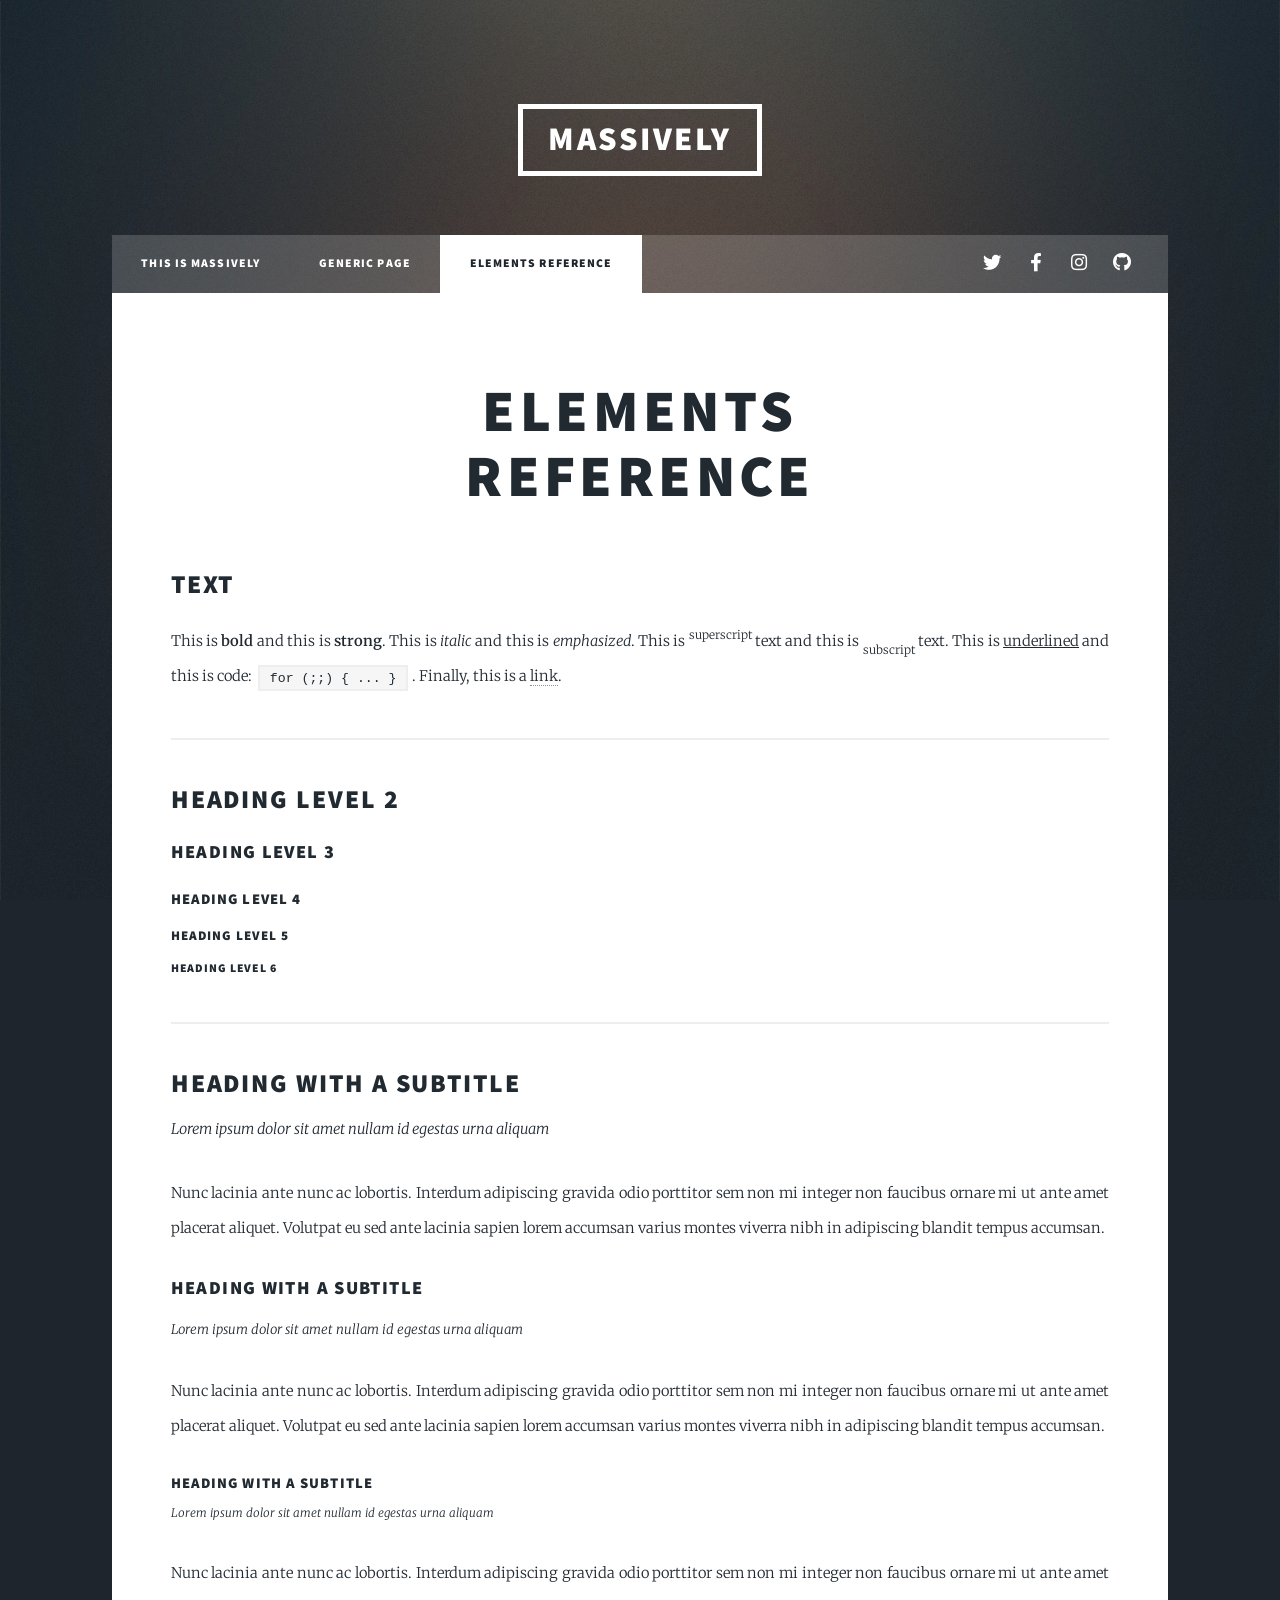
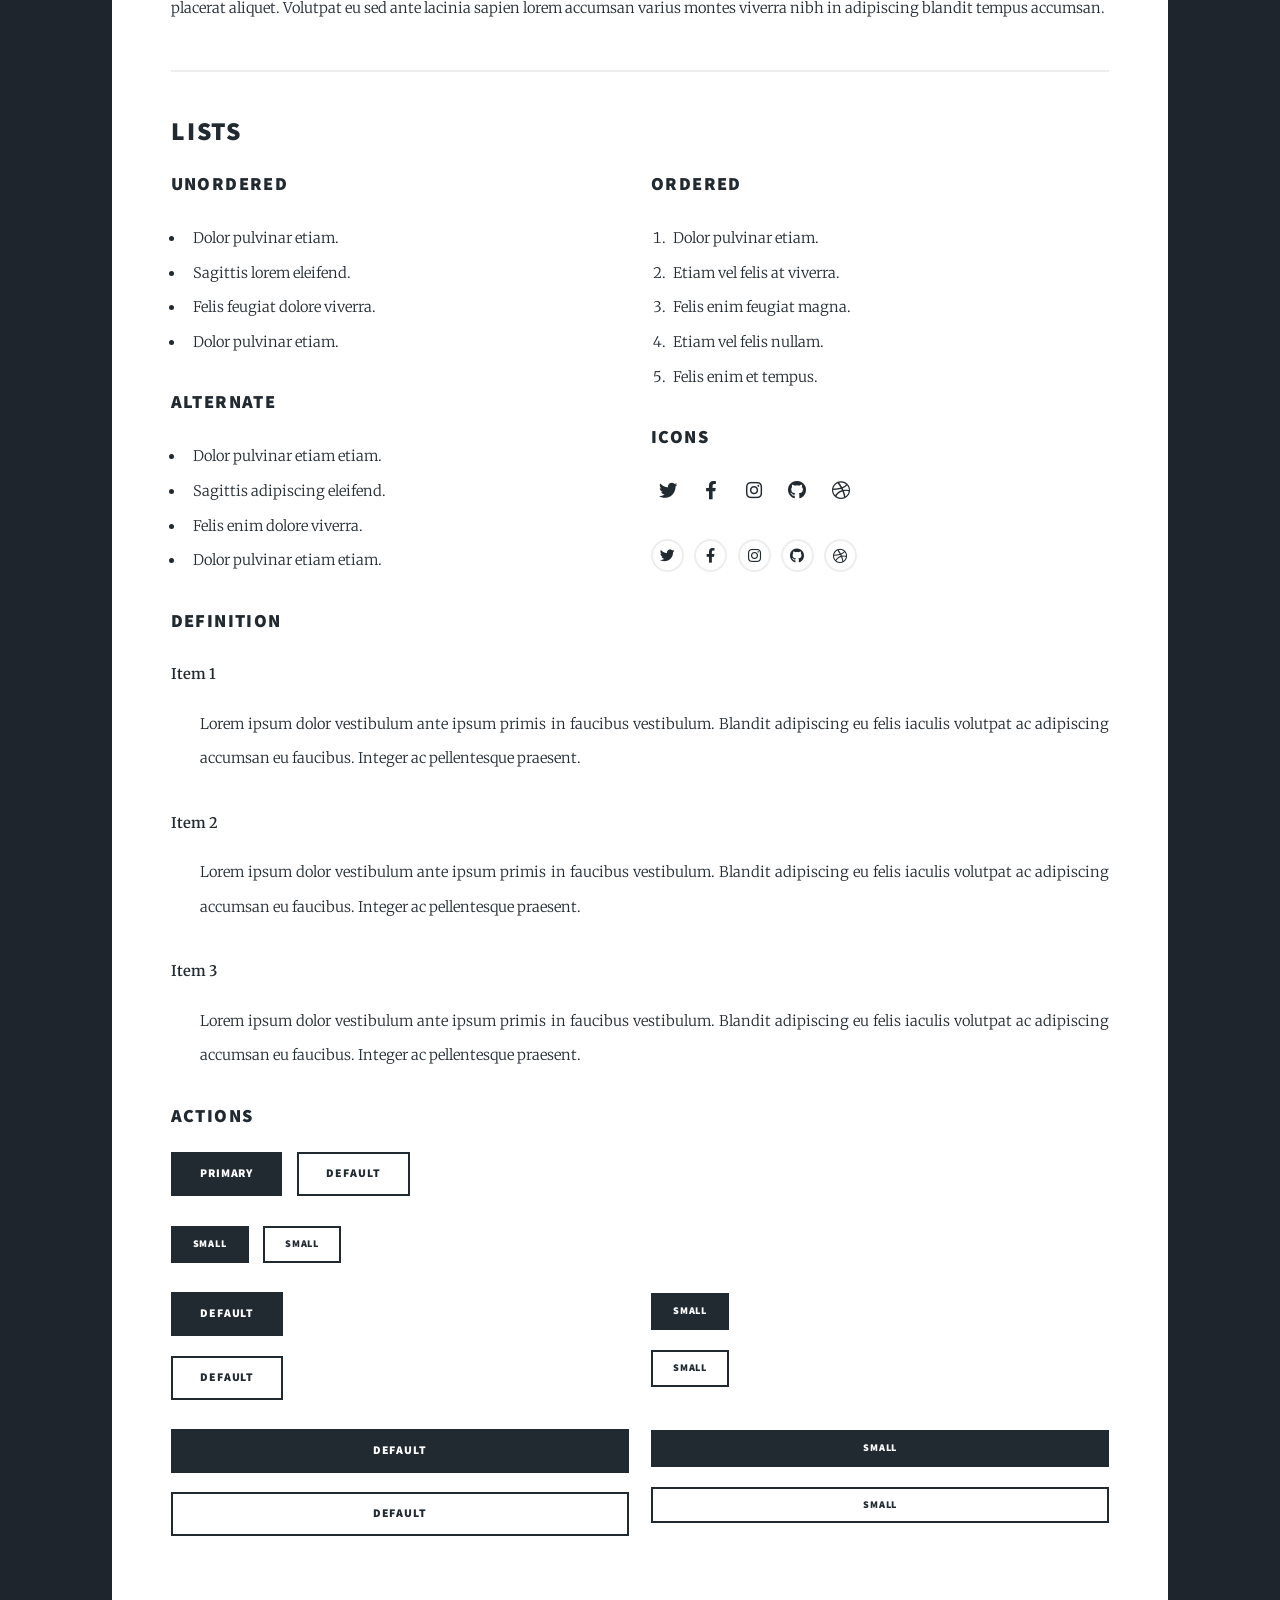
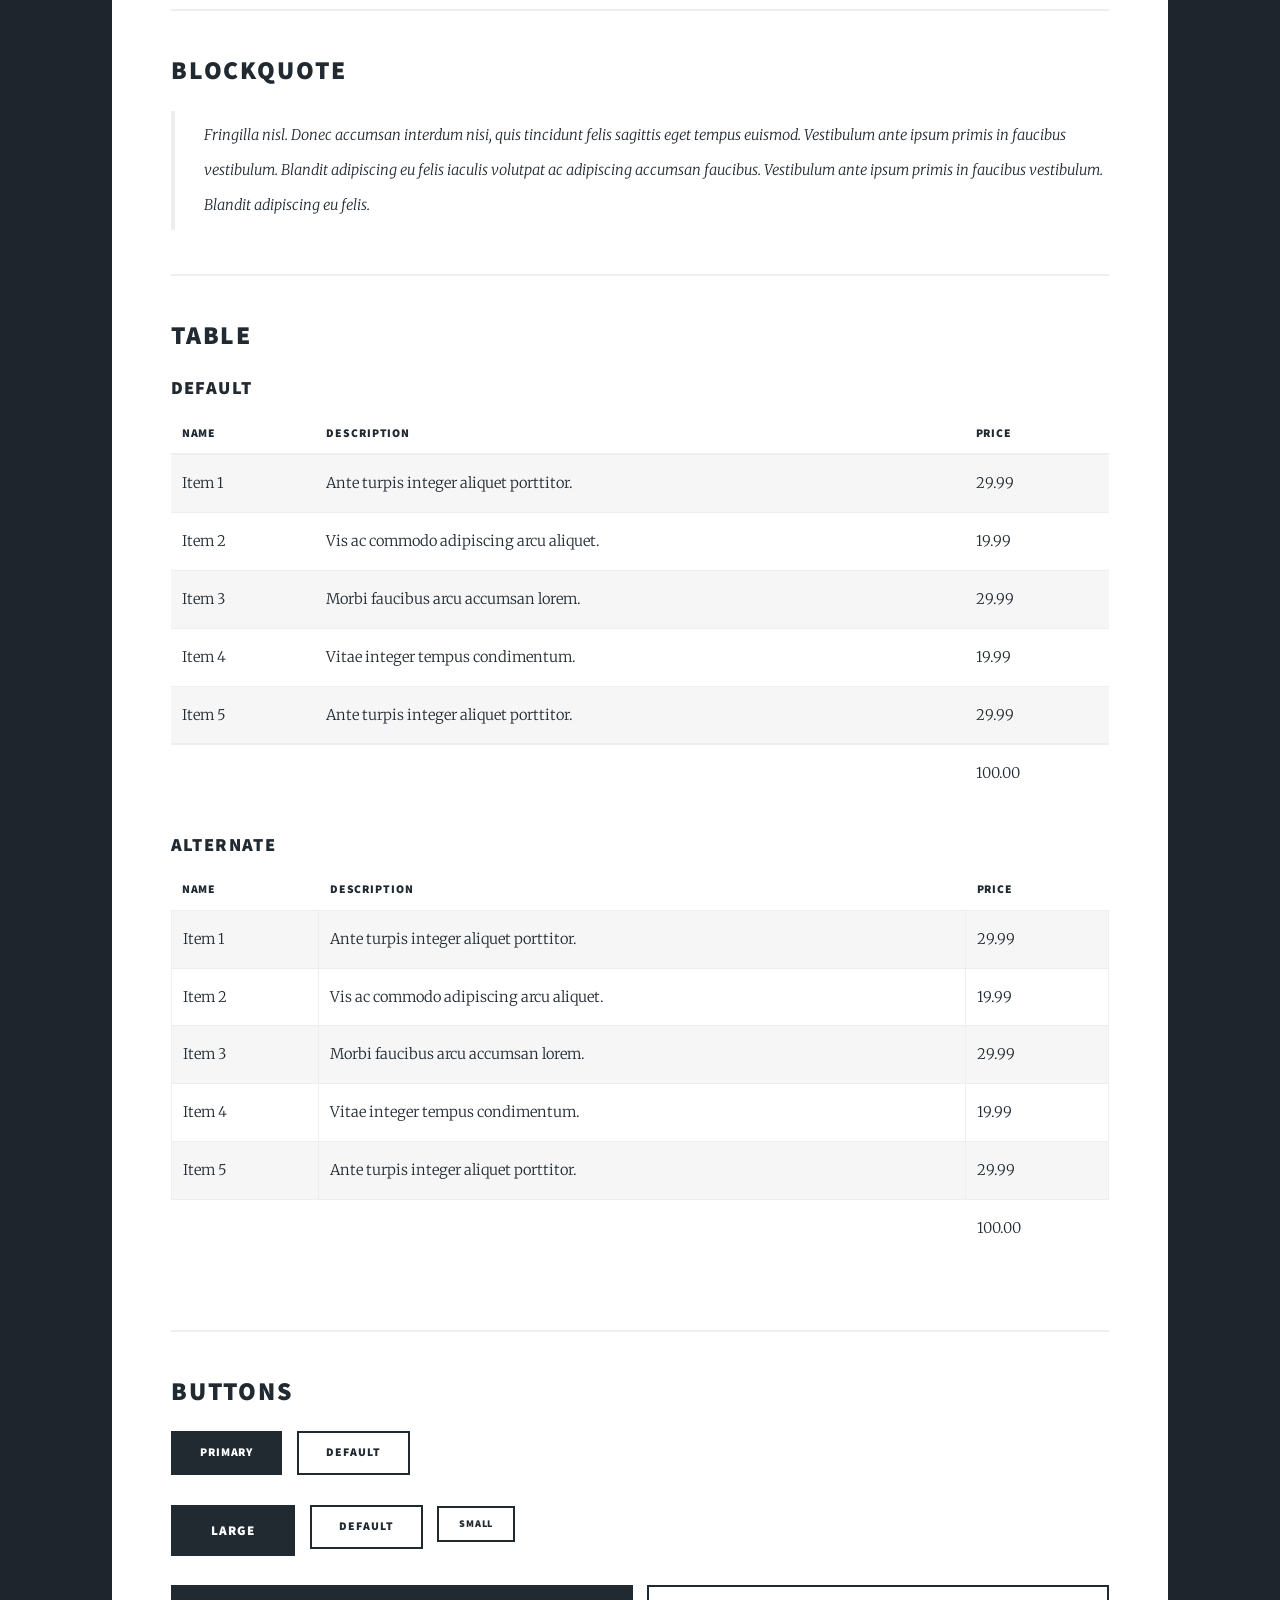
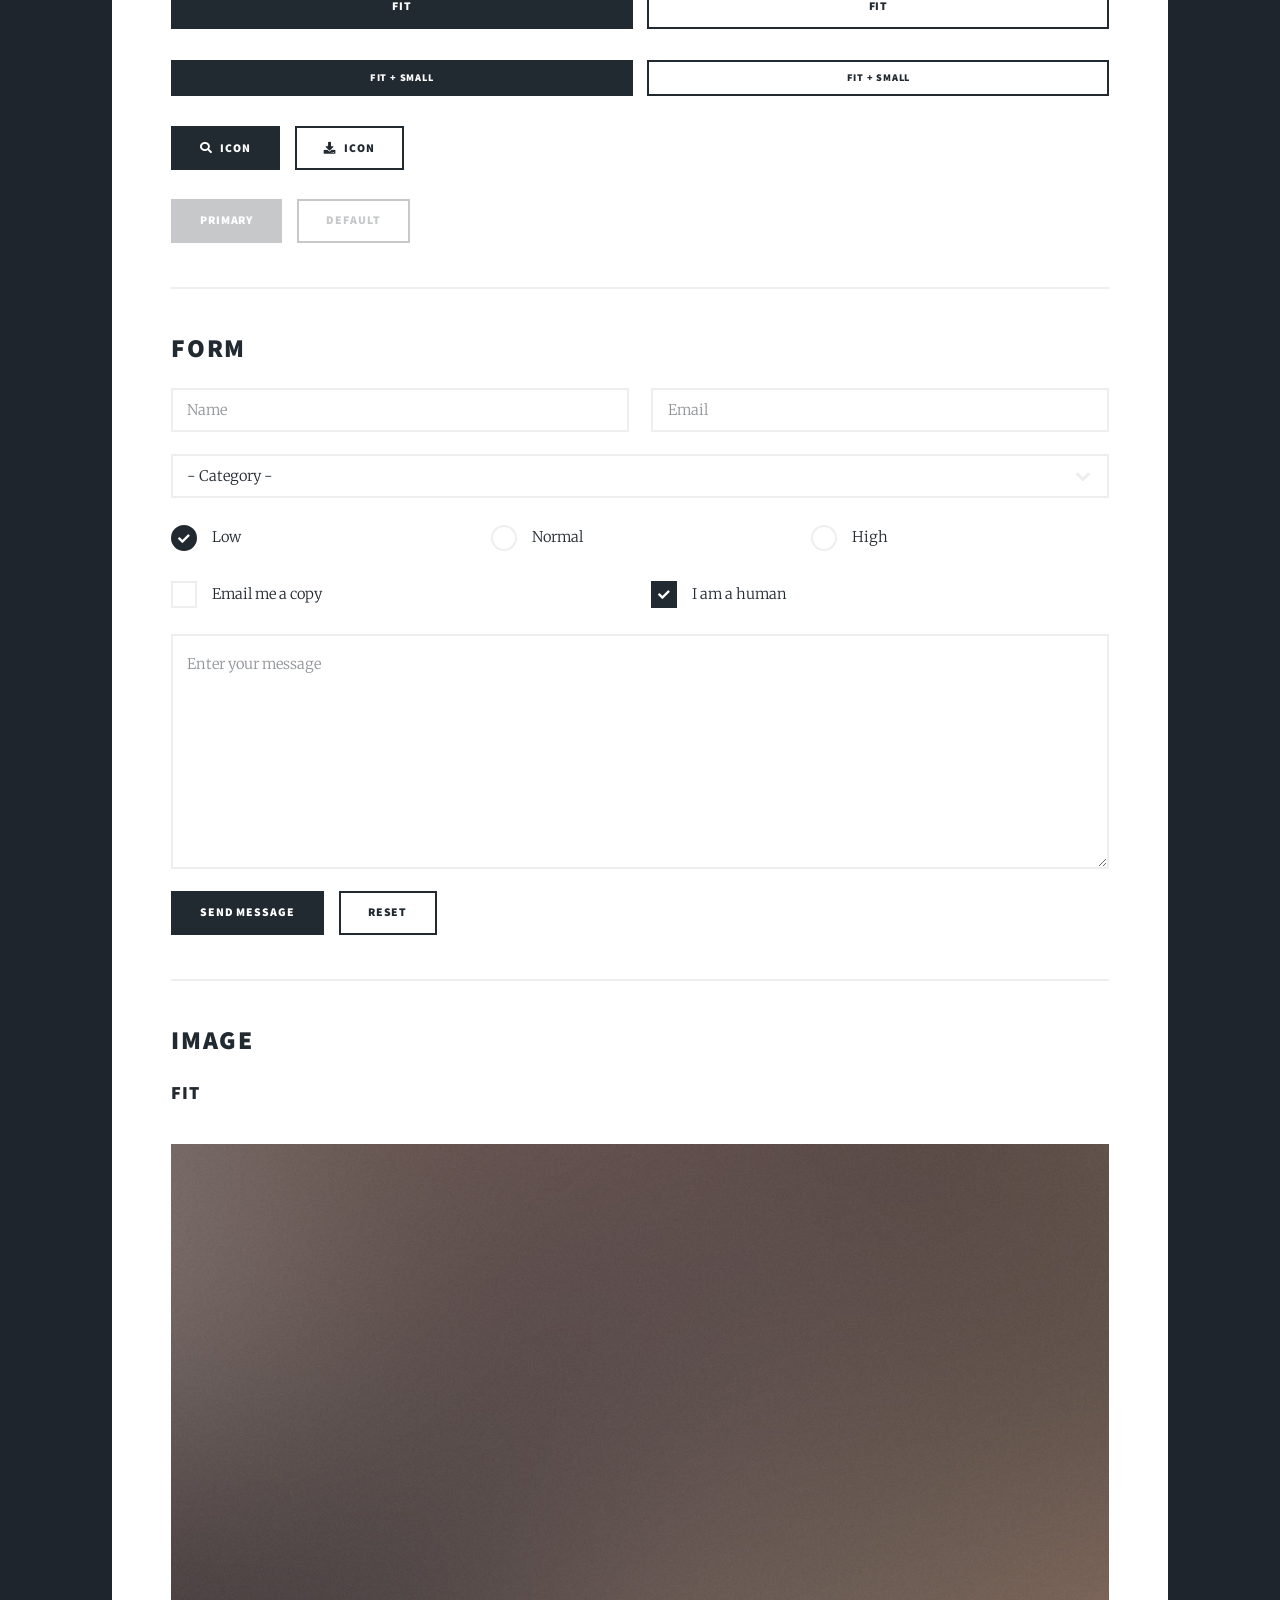
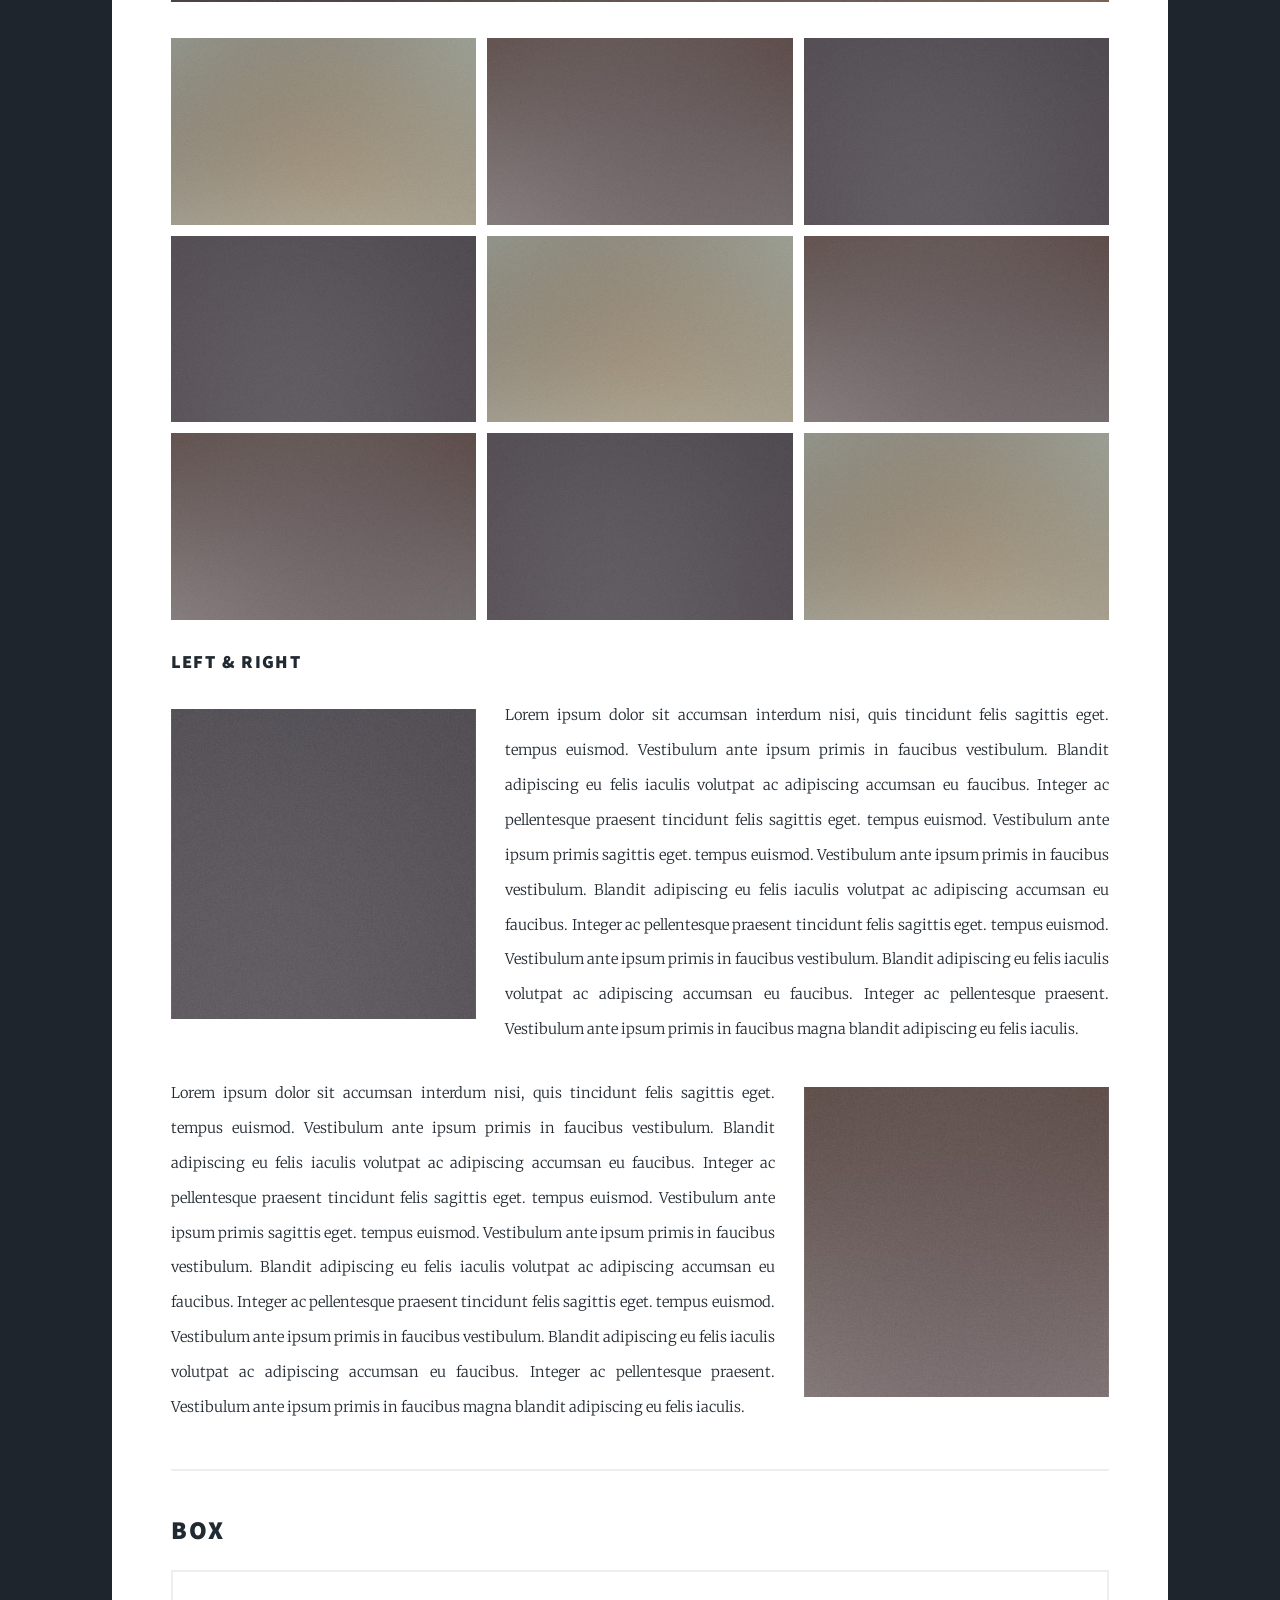
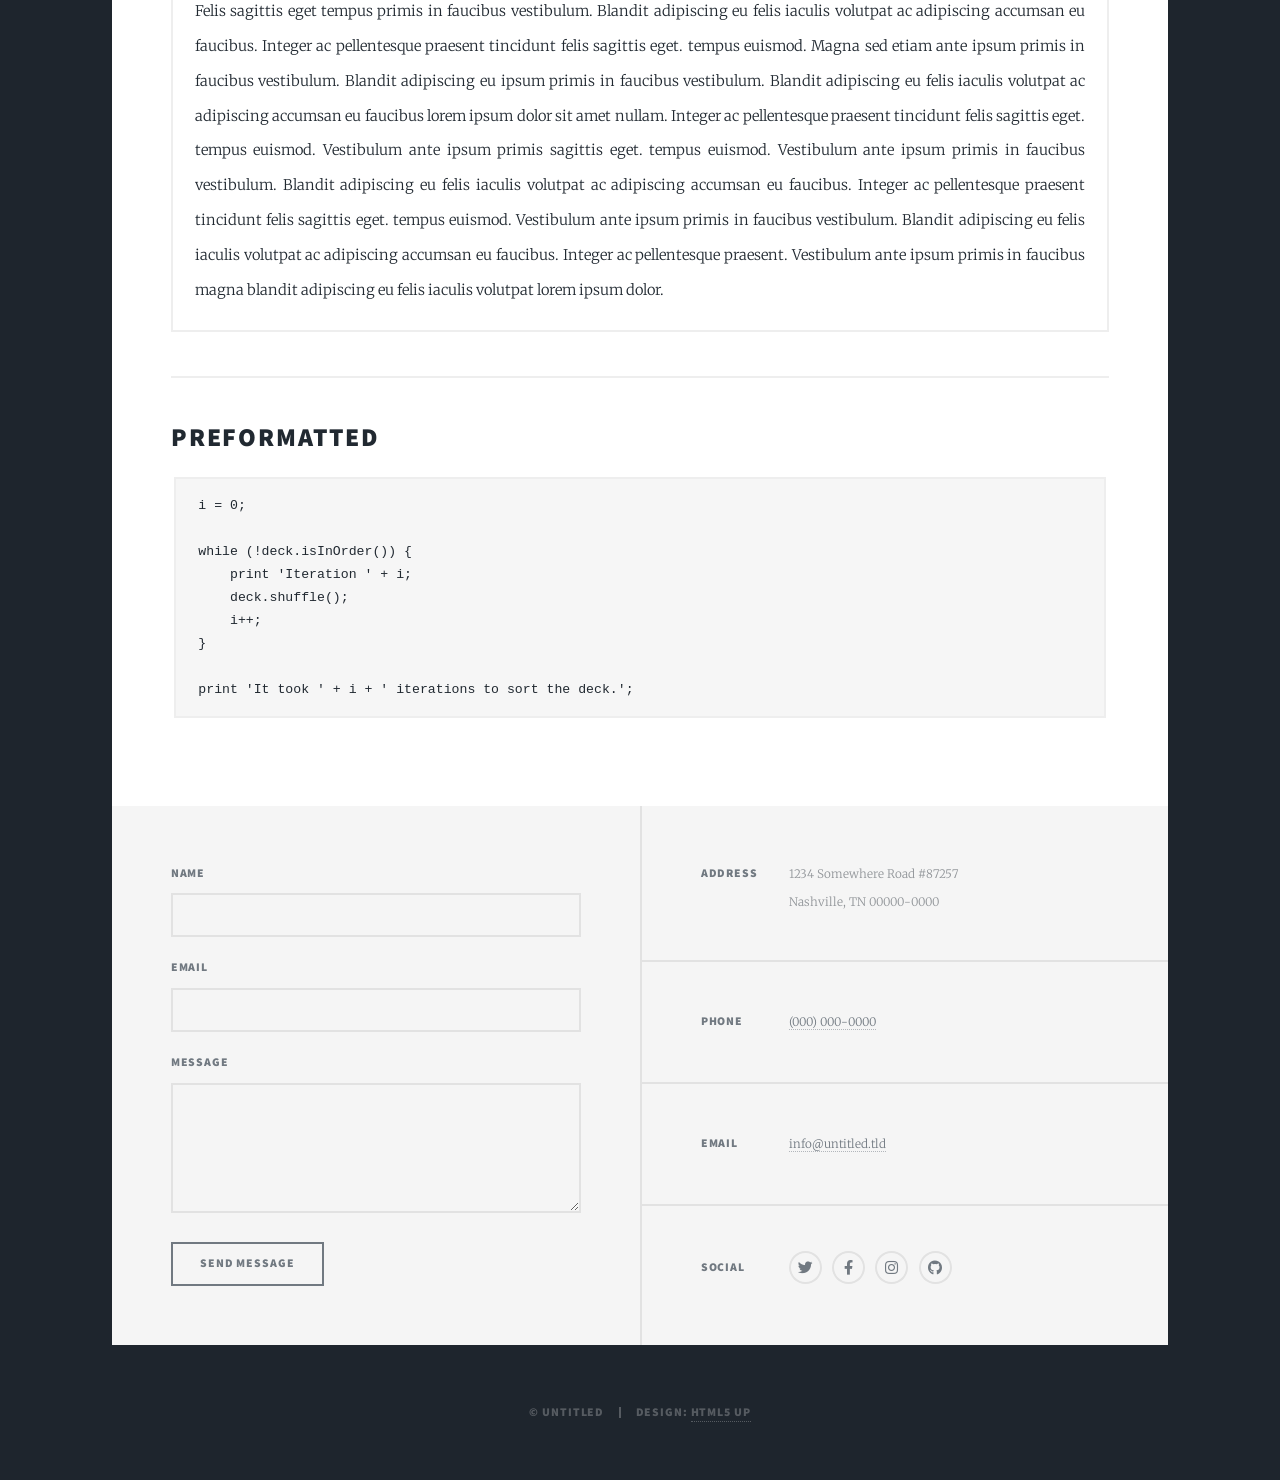
<file: elements.html>
<!DOCTYPE HTML>
<!--
	Massively by HTML5 UP
	html5up.net | @ajlkn
	Free for personal and commercial use under the CCA 3.0 license (html5up.net/license)
-->
<html>
	<head>
		<title>Elements Reference - Massively by HTML5 UP</title>
		<meta charset="utf-8" />
		<meta name="viewport" content="width=device-width, initial-scale=1, user-scalable=no" />
		<link rel="stylesheet" href="assets/css/main.css" />
		<noscript><link rel="stylesheet" href="assets/css/noscript.css" /></noscript>
	</head>
	<body class="is-preload">

		<!-- Wrapper -->
			<div id="wrapper">

				<!-- Header -->
					<header id="header">
						<a href="index.html" class="logo">Massively</a>
					</header>

				<!-- Nav -->
					<nav id="nav">
						<ul class="links">
							<li><a href="index.html">This is Massively</a></li>
							<li><a href="generic.html">Generic Page</a></li>
							<li class="active"><a href="elements.html">Elements Reference</a></li>
						</ul>
						<ul class="icons">
							<li><a href="#" class="icon brands fa-twitter"><span class="label">Twitter</span></a></li>
							<li><a href="#" class="icon brands fa-facebook-f"><span class="label">Facebook</span></a></li>
							<li><a href="#" class="icon brands fa-instagram"><span class="label">Instagram</span></a></li>
							<li><a href="#" class="icon brands fa-github"><span class="label">GitHub</span></a></li>
						</ul>
					</nav>

				<!-- Main -->
					<div id="main">

						<!-- Post -->
							<section class="post">
								<header class="major">
									<h1>Elements<br />
									Reference</h1>
								</header>

								<!-- Text stuff -->
									<h2>Text</h2>
									<p>This is <b>bold</b> and this is <strong>strong</strong>. This is <i>italic</i> and this is <em>emphasized</em>.
									This is <sup>superscript</sup> text and this is <sub>subscript</sub> text.
									This is <u>underlined</u> and this is code: <code>for (;;) { ... }</code>.
									Finally, this is a <a href="#">link</a>.</p>
									<hr />
									<h2>Heading Level 2</h2>
									<h3>Heading Level 3</h3>
									<h4>Heading Level 4</h4>
									<h5>Heading Level 5</h5>
									<h6>Heading Level 6</h6>
									<hr />
									<header>
										<h2>Heading with a Subtitle</h2>
										<p>Lorem ipsum dolor sit amet nullam id egestas urna aliquam</p>
									</header>
									<p>Nunc lacinia ante nunc ac lobortis. Interdum adipiscing gravida odio porttitor sem non mi integer non faucibus ornare mi ut ante amet placerat aliquet. Volutpat eu sed ante lacinia sapien lorem accumsan varius montes viverra nibh in adipiscing blandit tempus accumsan.</p>
									<header>
										<h3>Heading with a Subtitle</h3>
										<p>Lorem ipsum dolor sit amet nullam id egestas urna aliquam</p>
									</header>
									<p>Nunc lacinia ante nunc ac lobortis. Interdum adipiscing gravida odio porttitor sem non mi integer non faucibus ornare mi ut ante amet placerat aliquet. Volutpat eu sed ante lacinia sapien lorem accumsan varius montes viverra nibh in adipiscing blandit tempus accumsan.</p>
									<header>
										<h4>Heading with a Subtitle</h4>
										<p>Lorem ipsum dolor sit amet nullam id egestas urna aliquam</p>
									</header>
									<p>Nunc lacinia ante nunc ac lobortis. Interdum adipiscing gravida odio porttitor sem non mi integer non faucibus ornare mi ut ante amet placerat aliquet. Volutpat eu sed ante lacinia sapien lorem accumsan varius montes viverra nibh in adipiscing blandit tempus accumsan.</p>

									<hr />

								<!-- Lists -->
									<h2>Lists</h2>
									<div class="row">
										<div class="col-6 col-12-small">

											<h3>Unordered</h3>
											<ul>
												<li>Dolor pulvinar etiam.</li>
												<li>Sagittis lorem eleifend.</li>
												<li>Felis feugiat dolore viverra.</li>
												<li>Dolor pulvinar etiam.</li>
											</ul>

											<h3>Alternate</h3>
											<ul class="alt">
												<li>Dolor pulvinar etiam etiam.</li>
												<li>Sagittis adipiscing eleifend.</li>
												<li>Felis enim dolore viverra.</li>
												<li>Dolor pulvinar etiam etiam.</li>
											</ul>

										</div>
										<div class="col-6 col-12-small">

											<h3>Ordered</h3>
											<ol>
												<li>Dolor pulvinar etiam.</li>
												<li>Etiam vel felis at viverra.</li>
												<li>Felis enim feugiat magna.</li>
												<li>Etiam vel felis nullam.</li>
												<li>Felis enim et tempus.</li>
											</ol>

											<h3>Icons</h3>
											<ul class="icons">
												<li><a href="#" class="icon brands fa-twitter"><span class="label">Twitter</span></a></li>
												<li><a href="#" class="icon brands fa-facebook-f"><span class="label">Facebook</span></a></li>
												<li><a href="#" class="icon brands fa-instagram"><span class="label">Instagram</span></a></li>
												<li><a href="#" class="icon brands fa-github"><span class="label">Github</span></a></li>
												<li><a href="#" class="icon brands fa-dribbble"><span class="label">Dribbble</span></a></li>
											</ul>
											<ul class="icons alt">
												<li><a href="#" class="icon brands alt fa-twitter"><span class="label">Twitter</span></a></li>
												<li><a href="#" class="icon brands alt fa-facebook-f"><span class="label">Facebook</span></a></li>
												<li><a href="#" class="icon brands alt fa-instagram"><span class="label">Instagram</span></a></li>
												<li><a href="#" class="icon brands alt fa-github"><span class="label">Github</span></a></li>
												<li><a href="#" class="icon brands alt fa-dribbble"><span class="label">Dribbble</span></a></li>
											</ul>

										</div>
									</div>
									<h3>Definition</h3>
									<dl>
										<dt>Item 1</dt>
										<dd>
											<p>Lorem ipsum dolor vestibulum ante ipsum primis in faucibus vestibulum. Blandit adipiscing eu felis iaculis volutpat ac adipiscing accumsan eu faucibus. Integer ac pellentesque praesent.</p>
										</dd>
										<dt>Item 2</dt>
										<dd>
											<p>Lorem ipsum dolor vestibulum ante ipsum primis in faucibus vestibulum. Blandit adipiscing eu felis iaculis volutpat ac adipiscing accumsan eu faucibus. Integer ac pellentesque praesent.</p>
										</dd>
										<dt>Item 3</dt>
										<dd>
											<p>Lorem ipsum dolor vestibulum ante ipsum primis in faucibus vestibulum. Blandit adipiscing eu felis iaculis volutpat ac adipiscing accumsan eu faucibus. Integer ac pellentesque praesent.</p>
										</dd>
									</dl>

									<h3>Actions</h3>
									<ul class="actions">
										<li><a href="#" class="button primary">Primary</a></li>
										<li><a href="#" class="button">Default</a></li>
									</ul>
									<ul class="actions small">
										<li><a href="#" class="button primary small">Small</a></li>
										<li><a href="#" class="button small">Small</a></li>
									</ul>
									<div class="row">
										<div class="col-6 col-12-small">
											<ul class="actions stacked">
												<li><a href="#" class="button primary">Default</a></li>
												<li><a href="#" class="button">Default</a></li>
											</ul>
										</div>
										<div class="col-6 col-12-small">
											<ul class="actions stacked">
												<li><a href="#" class="button primary small">Small</a></li>
												<li><a href="#" class="button small">Small</a></li>
											</ul>
										</div>
									</div>
									<div class="row">
										<div class="col-6 col-12-small">
											<ul class="actions stacked">
												<li><a href="#" class="button primary fit">Default</a></li>
												<li><a href="#" class="button fit">Default</a></li>
											</ul>
										</div>
										<div class="col-6 col-12-small">
											<ul class="actions stacked">
												<li><a href="#" class="button primary small fit">Small</a></li>
												<li><a href="#" class="button small fit">Small</a></li>
											</ul>
										</div>
									</div>

									<hr />

								<!-- Blockquote -->
									<h2>Blockquote</h2>
									<blockquote>Fringilla nisl. Donec accumsan interdum nisi, quis tincidunt felis sagittis eget tempus euismod. Vestibulum ante ipsum primis in faucibus vestibulum. Blandit adipiscing eu felis iaculis volutpat ac adipiscing accumsan faucibus. Vestibulum ante ipsum primis in faucibus vestibulum. Blandit adipiscing eu felis.</blockquote>

									<hr />

								<!-- Table -->
									<h2>Table</h2>

									<h3>Default</h3>
									<div class="table-wrapper">
										<table>
											<thead>
												<tr>
													<th>Name</th>
													<th>Description</th>
													<th>Price</th>
												</tr>
											</thead>
											<tbody>
												<tr>
													<td>Item 1</td>
													<td>Ante turpis integer aliquet porttitor.</td>
													<td>29.99</td>
												</tr>
												<tr>
													<td>Item 2</td>
													<td>Vis ac commodo adipiscing arcu aliquet.</td>
													<td>19.99</td>
												</tr>
												<tr>
													<td>Item 3</td>
													<td> Morbi faucibus arcu accumsan lorem.</td>
													<td>29.99</td>
												</tr>
												<tr>
													<td>Item 4</td>
													<td>Vitae integer tempus condimentum.</td>
													<td>19.99</td>
												</tr>
												<tr>
													<td>Item 5</td>
													<td>Ante turpis integer aliquet porttitor.</td>
													<td>29.99</td>
												</tr>
											</tbody>
											<tfoot>
												<tr>
													<td colspan="2"></td>
													<td>100.00</td>
												</tr>
											</tfoot>
										</table>
									</div>

									<h3>Alternate</h3>
									<div class="table-wrapper">
										<table class="alt">
											<thead>
												<tr>
													<th>Name</th>
													<th>Description</th>
													<th>Price</th>
												</tr>
											</thead>
											<tbody>
												<tr>
													<td>Item 1</td>
													<td>Ante turpis integer aliquet porttitor.</td>
													<td>29.99</td>
												</tr>
												<tr>
													<td>Item 2</td>
													<td>Vis ac commodo adipiscing arcu aliquet.</td>
													<td>19.99</td>
												</tr>
												<tr>
													<td>Item 3</td>
													<td> Morbi faucibus arcu accumsan lorem.</td>
													<td>29.99</td>
												</tr>
												<tr>
													<td>Item 4</td>
													<td>Vitae integer tempus condimentum.</td>
													<td>19.99</td>
												</tr>
												<tr>
													<td>Item 5</td>
													<td>Ante turpis integer aliquet porttitor.</td>
													<td>29.99</td>
												</tr>
											</tbody>
											<tfoot>
												<tr>
													<td colspan="2"></td>
													<td>100.00</td>
												</tr>
											</tfoot>
										</table>
									</div>

									<hr />

								<!-- Buttons -->
									<h2>Buttons</h2>
									<ul class="actions">
										<li><a href="#" class="button primary">Primary</a></li>
										<li><a href="#" class="button">Default</a></li>
									</ul>
									<ul class="actions">
										<li><a href="#" class="button primary large">Large</a></li>
										<li><a href="#" class="button">Default</a></li>
										<li><a href="#" class="button small">Small</a></li>
									</ul>
									<ul class="actions fit">
										<li><a href="#" class="button primary fit">Fit</a></li>
										<li><a href="#" class="button fit">Fit</a></li>
									</ul>
									<ul class="actions fit small">
										<li><a href="#" class="button primary fit small">Fit + Small</a></li>
										<li><a href="#" class="button fit small">Fit + Small</a></li>
									</ul>
									<ul class="actions">
										<li><a href="#" class="button primary icon solid fa-search">Icon</a></li>
										<li><a href="#" class="button icon solid fa-download">Icon</a></li>
									</ul>
									<ul class="actions">
										<li><span class="button primary disabled">Primary</span></li>
										<li><span class="button disabled">Default</span></li>
									</ul>

									<hr />

								<!-- Form -->
									<h2>Form</h2>

									<form method="post" action="#">
										<div class="row gtr-uniform">
											<div class="col-6 col-12-xsmall">
												<input type="text" name="demo-name" id="demo-name" value="" placeholder="Name" />
											</div>
											<div class="col-6 col-12-xsmall">
												<input type="email" name="demo-email" id="demo-email" value="" placeholder="Email" />
											</div>
											<!-- Break -->
											<div class="col-12">
												<select name="demo-category" id="demo-category">
													<option value="">- Category -</option>
													<option value="1">Manufacturing</option>
													<option value="1">Shipping</option>
													<option value="1">Administration</option>
													<option value="1">Human Resources</option>
												</select>
											</div>
											<!-- Break -->
											<div class="col-4 col-12-small">
												<input type="radio" id="demo-priority-low" name="demo-priority" checked>
												<label for="demo-priority-low">Low</label>
											</div>
											<div class="col-4 col-12-small">
												<input type="radio" id="demo-priority-normal" name="demo-priority">
												<label for="demo-priority-normal">Normal</label>
											</div>
											<div class="col-4 col-12-small">
												<input type="radio" id="demo-priority-high" name="demo-priority">
												<label for="demo-priority-high">High</label>
											</div>
											<!-- Break -->
											<div class="col-6 col-12-small">
												<input type="checkbox" id="demo-copy" name="demo-copy">
												<label for="demo-copy">Email me a copy</label>
											</div>
											<div class="col-6 col-12-small">
												<input type="checkbox" id="demo-human" name="demo-human" checked>
												<label for="demo-human">I am a human</label>
											</div>
											<!-- Break -->
											<div class="col-12">
												<textarea name="demo-message" id="demo-message" placeholder="Enter your message" rows="6"></textarea>
											</div>
											<!-- Break -->
											<div class="col-12">
												<ul class="actions">
													<li><input type="submit" value="Send Message" class="primary" /></li>
													<li><input type="reset" value="Reset" /></li>
												</ul>
											</div>
										</div>
									</form>

									<hr />

								<!-- Image -->
									<h2>Image</h2>

									<h3>Fit</h3>
									<span class="image fit"><img src="images/pic01.jpg" alt="" /></span>
									<div class="box alt">
										<div class="row gtr-50 gtr-uniform">
											<div class="col-4"><span class="image fit"><img src="images/pic02.jpg" alt="" /></span></div>
											<div class="col-4"><span class="image fit"><img src="images/pic03.jpg" alt="" /></span></div>
											<div class="col-4"><span class="image fit"><img src="images/pic04.jpg" alt="" /></span></div>
											<!-- Break -->
											<div class="col-4"><span class="image fit"><img src="images/pic04.jpg" alt="" /></span></div>
											<div class="col-4"><span class="image fit"><img src="images/pic02.jpg" alt="" /></span></div>
											<div class="col-4"><span class="image fit"><img src="images/pic03.jpg" alt="" /></span></div>
											<!-- Break -->
											<div class="col-4"><span class="image fit"><img src="images/pic03.jpg" alt="" /></span></div>
											<div class="col-4"><span class="image fit"><img src="images/pic04.jpg" alt="" /></span></div>
											<div class="col-4"><span class="image fit"><img src="images/pic02.jpg" alt="" /></span></div>
										</div>
									</div>

									<h3>Left &amp; Right</h3>
									<p><span class="image left"><img src="images/pic08.jpg" alt="" /></span>Lorem ipsum dolor sit accumsan interdum nisi, quis tincidunt felis sagittis eget. tempus euismod. Vestibulum ante ipsum primis in faucibus vestibulum. Blandit adipiscing eu felis iaculis volutpat ac adipiscing accumsan eu faucibus. Integer ac pellentesque praesent tincidunt felis sagittis eget. tempus euismod. Vestibulum ante ipsum primis sagittis eget. tempus euismod. Vestibulum ante ipsum primis in faucibus vestibulum. Blandit adipiscing eu felis iaculis volutpat ac adipiscing accumsan eu faucibus. Integer ac pellentesque praesent tincidunt felis sagittis eget. tempus euismod. Vestibulum ante ipsum primis in faucibus vestibulum. Blandit adipiscing eu felis iaculis volutpat ac adipiscing accumsan eu faucibus. Integer ac pellentesque praesent. Vestibulum ante ipsum primis in faucibus magna blandit adipiscing eu felis iaculis.</p>
									<p><span class="image right"><img src="images/pic09.jpg" alt="" /></span>Lorem ipsum dolor sit accumsan interdum nisi, quis tincidunt felis sagittis eget. tempus euismod. Vestibulum ante ipsum primis in faucibus vestibulum. Blandit adipiscing eu felis iaculis volutpat ac adipiscing accumsan eu faucibus. Integer ac pellentesque praesent tincidunt felis sagittis eget. tempus euismod. Vestibulum ante ipsum primis sagittis eget. tempus euismod. Vestibulum ante ipsum primis in faucibus vestibulum. Blandit adipiscing eu felis iaculis volutpat ac adipiscing accumsan eu faucibus. Integer ac pellentesque praesent tincidunt felis sagittis eget. tempus euismod. Vestibulum ante ipsum primis in faucibus vestibulum. Blandit adipiscing eu felis iaculis volutpat ac adipiscing accumsan eu faucibus. Integer ac pellentesque praesent. Vestibulum ante ipsum primis in faucibus magna blandit adipiscing eu felis iaculis.</p>

									<hr />

								<!-- Box -->
									<h2>Box</h2>
									<div class="box">
										<p>Felis sagittis eget tempus primis in faucibus vestibulum. Blandit adipiscing eu felis iaculis volutpat ac adipiscing accumsan eu faucibus. Integer ac pellentesque praesent tincidunt felis sagittis eget. tempus euismod. Magna sed etiam ante ipsum primis in faucibus vestibulum. Blandit adipiscing eu ipsum primis in faucibus vestibulum. Blandit adipiscing eu felis iaculis volutpat ac adipiscing accumsan eu faucibus lorem ipsum dolor sit amet nullam. Integer ac pellentesque praesent tincidunt felis sagittis eget. tempus euismod. Vestibulum ante ipsum primis sagittis eget. tempus euismod. Vestibulum ante ipsum primis in faucibus vestibulum. Blandit adipiscing eu felis iaculis volutpat ac adipiscing accumsan eu faucibus. Integer ac pellentesque praesent tincidunt felis sagittis eget. tempus euismod. Vestibulum ante ipsum primis in faucibus vestibulum. Blandit adipiscing eu felis iaculis volutpat ac adipiscing accumsan eu faucibus. Integer ac pellentesque praesent. Vestibulum ante ipsum primis in faucibus magna blandit adipiscing eu felis iaculis volutpat lorem ipsum dolor.</p>
									</div>

									<hr />

								<!-- Preformatted Code -->
									<h2>Preformatted</h2>
									<pre><code>i = 0;

while (!deck.isInOrder()) {
    print 'Iteration ' + i;
    deck.shuffle();
    i++;
}

print 'It took ' + i + ' iterations to sort the deck.';
</code></pre>

							</section>

					</div>

				<!-- Footer -->
					<footer id="footer">
						<section>
							<form method="post" action="#">
								<div class="fields">
									<div class="field">
										<label for="name">Name</label>
										<input type="text" name="name" id="name" />
									</div>
									<div class="field">
										<label for="email">Email</label>
										<input type="text" name="email" id="email" />
									</div>
									<div class="field">
										<label for="message">Message</label>
										<textarea name="message" id="message" rows="3"></textarea>
									</div>
								</div>
								<ul class="actions">
									<li><input type="submit" value="Send Message" /></li>
								</ul>
							</form>
						</section>
						<section class="split contact">
							<section class="alt">
								<h3>Address</h3>
								<p>1234 Somewhere Road #87257<br />
								Nashville, TN 00000-0000</p>
							</section>
							<section>
								<h3>Phone</h3>
								<p><a href="#">(000) 000-0000</a></p>
							</section>
							<section>
								<h3>Email</h3>
								<p><a href="#">info@untitled.tld</a></p>
							</section>
							<section>
								<h3>Social</h3>
								<ul class="icons alt">
									<li><a href="#" class="icon brands alt fa-twitter"><span class="label">Twitter</span></a></li>
									<li><a href="#" class="icon brands alt fa-facebook-f"><span class="label">Facebook</span></a></li>
									<li><a href="#" class="icon brands alt fa-instagram"><span class="label">Instagram</span></a></li>
									<li><a href="#" class="icon brands alt fa-github"><span class="label">GitHub</span></a></li>
								</ul>
							</section>
						</section>
					</footer>

				<!-- Copyright -->
					<div id="copyright">
						<ul><li>&copy; Untitled</li><li>Design: <a href="https://html5up.net">HTML5 UP</a></li></ul>
					</div>

			</div>

		<!-- Scripts -->
			<script src="assets/js/jquery.min.js"></script>
			<script src="assets/js/jquery.scrollex.min.js"></script>
			<script src="assets/js/jquery.scrolly.min.js"></script>
			<script src="assets/js/browser.min.js"></script>
			<script src="assets/js/breakpoints.min.js"></script>
			<script src="assets/js/util.js"></script>
			<script src="assets/js/main.js"></script>

	</body>
</html>
</file>
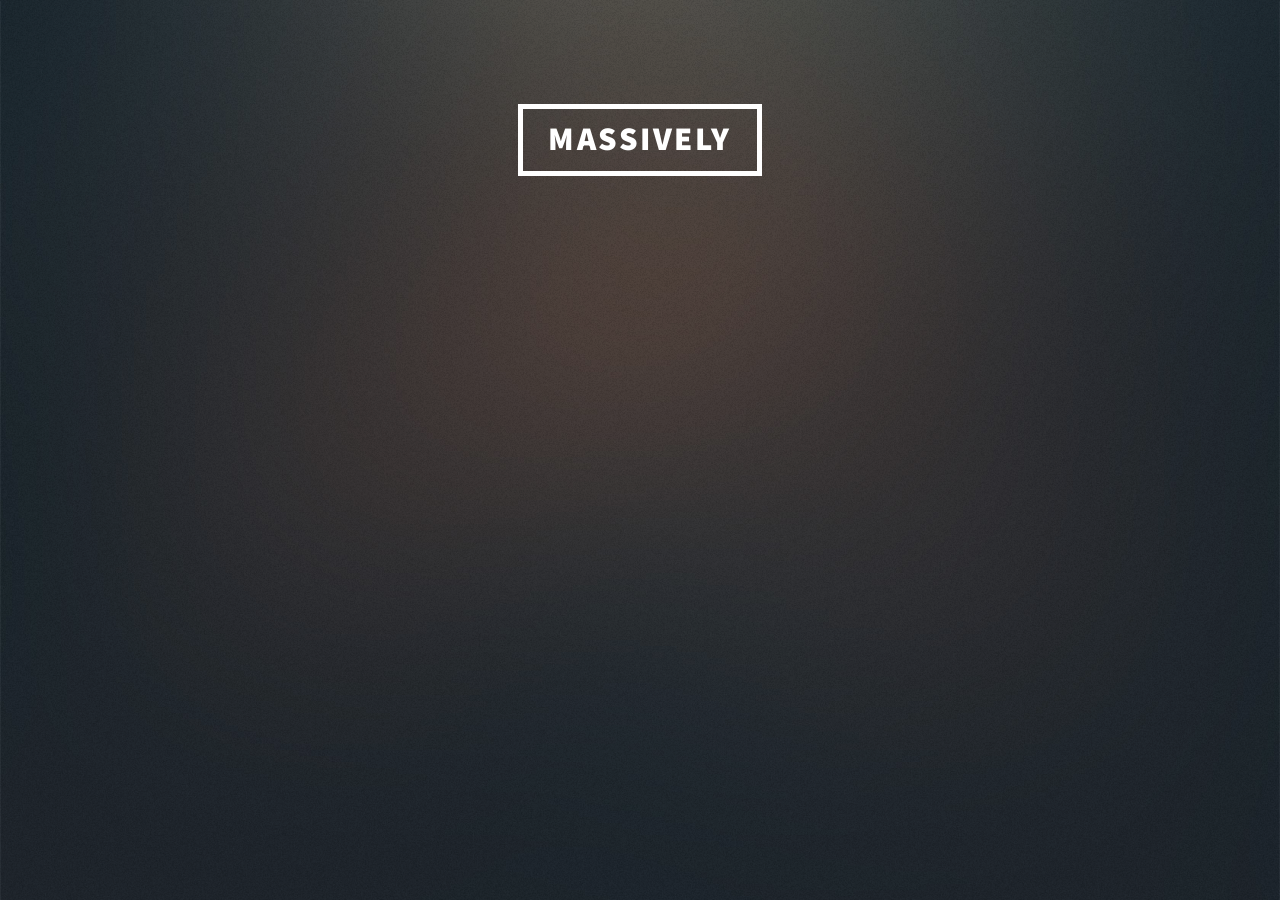
<file: generic.html>
<!DOCTYPE HTML>
<!--
	Massively by HTML5 UP
	html5up.net | @ajlkn
	Free for personal and commercial use under the CCA 3.0 license (html5up.net/license)
-->
<html>
	<head>
		<title>Generic Page - Massively by HTML5 UP</title>
		<meta charset="utf-8" />
		<meta name="viewport" content="width=device-width, initial-scale=1, user-scalable=no" />
		<link rel="stylesheet" href="assets/css/main.css" />
		<noscript><link rel="stylesheet" href="assets/css/noscript.css" /></noscript>
	</head>
	<body class="is-preload">

		<!-- Wrapper -->
			<div id="wrapper">

				<!-- Header -->
					<header id="header">
						<a href="index.html" class="logo">Massively</a>
					</header>


		<!-- Scripts -->
			<script src="assets/js/jquery.min.js"></script>
			<script src="assets/js/jquery.scrollex.min.js"></script>
			<script src="assets/js/jquery.scrolly.min.js"></script>
			<script src="assets/js/browser.min.js"></script>
			<script src="assets/js/breakpoints.min.js"></script>
			<script src="assets/js/util.js"></script>
			<script src="assets/js/main.js"></script>

	</body>
</html>
</file>
<file: assets/css/main.css>
@import url(fontawesome-all.min.css);
@import url("https://fonts.googleapis.com/css?family=Merriweather:300,700,300italic,700italic|Source+Sans+Pro:900");

/*
	Massively by HTML5 UP
	html5up.net | @ajlkn
	Free for personal and commercial use under the CCA 3.0 license (html5up.net/license)
*/

html, body, div, span, applet, object,
iframe, h1, h2, h3, h4, h5, h6, p, blockquote,
pre, a, abbr, acronym, address, big, cite,
code, del, dfn, em, img, ins, kbd, q, s, samp,
small, strike, strong, sub, sup, tt, var, b,
u, i, center, dl, dt, dd, ol, ul, li, fieldset,
form, label, legend, table, caption, tbody,
tfoot, thead, tr, th, td, article, aside,
canvas, details, embed, figure, figcaption,
footer, header, hgroup, menu, nav, output, ruby,
section, summary, time, mark, audio, video {
	margin: 0;
	padding: 0;
	border: 0;
	font-size: 100%;
	font: inherit;
	vertical-align: baseline;}

article, aside, details, figcaption, figure,
footer, header, hgroup, menu, nav, section {
	display: block;}

body {
	line-height: 1;
}

ol, ul {
	list-style: none;
}

blockquote, q {
	quotes: none;
}

	blockquote:before, blockquote:after, q:before, q:after {
		content: '';
		content: none;
	}

table {
	border-collapse: collapse;
	border-spacing: 0;
}

body {
	-webkit-text-size-adjust: none;
}

mark {
	background-color: transparent;
	color: inherit;
}

input::-moz-focus-inner {
	border: 0;
	padding: 0;
}

input, select, textarea {
	-moz-appearance: none;
	-webkit-appearance: none;
	-ms-appearance: none;
	appearance: none;
}

/* Basic */

	@-ms-viewport {
		width: device-width;
	}

	body {
		-ms-overflow-style: scrollbar;
	}

	@media screen and (max-width: 480px) {

		html, body {
			min-width: 320px;
		}

	}

	html {
		box-sizing: border-box;
	}

	*, *:before, *:after {
		box-sizing: inherit;
	}

	body {
		background-color: #1e252d;
	}

		body.is-preload *, body.is-preload *:before, body.is-preload *:after {
			-moz-animation: none !important;
			-webkit-animation: none !important;
			-ms-animation: none !important;
			animation: none !important;
			-moz-transition: none !important;
			-webkit-transition: none !important;
			-ms-transition: none !important;
			transition: none !important;
		}

/* Type */

	html {
		font-size: 16pt;
	}

		@media screen and (max-width: 1680px) {

			html {
				font-size: 12pt;
			}

		}

		@media screen and (max-width: 1280px) {

			html {
				font-size: 11pt;
			}

		}

		@media screen and (max-width: 360px) {

			html {
				font-size: 10pt;
			}

		}

	body {
		color: #212931;
	}

	body, input, select, textarea {
		font-family: "Merriweather", Georgia, serif;
		font-weight: 300;
		font-size: 1rem;
		line-height: 2.375;
	}

	a {
		-moz-transition: color 0.2s ease-in-out, background-color 0.2s ease-in-out, border-color 0.2s ease-in-out, box-shadow 0.2s ease-in-out;
		-webkit-transition: color 0.2s ease-in-out, background-color 0.2s ease-in-out, border-color 0.2s ease-in-out, box-shadow 0.2s ease-in-out;
		-ms-transition: color 0.2s ease-in-out, background-color 0.2s ease-in-out, border-color 0.2s ease-in-out, box-shadow 0.2s ease-in-out;
		transition: color 0.2s ease-in-out, background-color 0.2s ease-in-out, border-color 0.2s ease-in-out, box-shadow 0.2s ease-in-out;
		border-bottom: dotted 1px;
		text-decoration: none;
	}

		a:hover {
			border-bottom-color: transparent;
		}

	strong, b {
		font-weight: 600;
	}

	em, i {
		font-style: italic;
	}

	p {
		text-align: justify;
		margin: 0 0 2rem 0;
	}

	h1, h2, h3, h4, h5, h6 {
		font-family: "Source Sans Pro", Helvetica, sans-serif;
		font-weight: 900;
		line-height: 1.5;
		letter-spacing: 0.075em;
		text-transform: uppercase;
		margin: 0 0 1rem 0;
	}

		h1 a, h2 a, h3 a, h4 a, h5 a, h6 a {
			border-bottom: 0;
			color: inherit;
			text-decoration: none;
		}

	h1 {
		font-size: 4rem;
		line-height: 1.1;
		margin: 0 0 2rem 0;
	}

	h2 {
		font-size: 1.75rem;
		line-height: 1.3;
		margin: 0 0 1.5rem 0;
	}

	h3 {
		font-size: 1.25rem;
		margin: 0 0 1.5rem 0;
	}

	h4 {
		font-size: 1rem;
	}

	h5 {
		font-size: 0.9rem;
	}

	h6 {
		font-size: 0.8rem;
	}

	sub {
		font-size: 0.8rem;
		position: relative;
		top: 0.5rem;
	}

	sup {
		font-size: 0.8rem;
		position: relative;
		top: -0.5rem;
	}

	blockquote {
		border-left: solid 4px;
		font-style: italic;
		margin: 0 0 2rem 0;
		padding: 0.5rem 0 0.5rem 2rem;
	}

	code {
		border: solid 2px;
		font-family: "Courier New", monospace;
		font-size: 0.9rem;
		margin: 0 0.25rem;
		padding: 0.25rem 0.65rem;
	}

	pre {
		-webkit-overflow-scrolling: touch;
		font-family: "Courier New", monospace;
		font-size: 0.9rem;
		margin: 0 0 2rem 0;
	}

		pre code {
			display: block;
			line-height: 1.75;
			padding: 1rem 1.5rem;
			overflow-x: auto;
		}

	hr {
		border: 0;
		border-bottom: solid 2px;
		margin: 3rem 0;
	}

		hr.major {
			margin: 5rem 0;
		}

	.align-left {
		text-align: left;
	}

	.align-center {
		text-align: center;
	}

	.align-right {
		text-align: right;
	}

	input, select, textarea {
		color: #212931;
	}

	a {
		color: #212931;
		border-bottom-color: rgba(33, 41, 49, 0.5);
	}

		a:hover {
			border-bottom-color: transparent;
			color: #18bfef !important;
		}

	strong, b {
		color: #212931;
	}

	h1, h2, h3, h4, h5, h6 {
		color: #212931;
	}

	blockquote {
		border-left-color: #eeeeee;
	}

	code {
		background: rgba(220, 220, 220, 0.25);
		border-color: #eeeeee;
	}

	hr {
		border-bottom-color: #eeeeee;
	}

/* Row */

	.row {
		display: flex;
		flex-wrap: wrap;
		box-sizing: border-box;
		align-items: stretch;
	}

		.row > * {
			box-sizing: border-box;
		}

		.row.gtr-uniform > * > :last-child {
			margin-bottom: 0;
		}

		.row.aln-left {
			justify-content: flex-start;
		}

		.row.aln-center {
			justify-content: center;
		}

		.row.aln-right {
			justify-content: flex-end;
		}

		.row.aln-top {
			align-items: flex-start;
		}

		.row.aln-middle {
			align-items: center;
		}

		.row.aln-bottom {
			align-items: flex-end;
		}

		.row > .imp {
			order: -1;
		}

		.row > .col-1 {
			width: 8.33333%;
		}

		.row > .off-1 {
			margin-left: 8.33333%;
		}

		.row > .col-2 {
			width: 16.66667%;
		}

		.row > .off-2 {
			margin-left: 16.66667%;
		}

		.row > .col-3 {
			width: 25%;
		}

		.row > .off-3 {
			margin-left: 25%;
		}

		.row > .col-4 {
			width: 33.33333%;
		}

		.row > .off-4 {
			margin-left: 33.33333%;
		}

		.row > .col-5 {
			width: 41.66667%;
		}

		.row > .off-5 {
			margin-left: 41.66667%;
		}

		.row > .col-6 {
			width: 50%;
		}

		.row > .off-6 {
			margin-left: 50%;
		}

		.row > .col-7 {
			width: 58.33333%;
		}

		.row > .off-7 {
			margin-left: 58.33333%;
		}

		.row > .col-8 {
			width: 66.66667%;
		}

		.row > .off-8 {
			margin-left: 66.66667%;
		}

		.row > .col-9 {
			width: 75%;
		}

		.row > .off-9 {
			margin-left: 75%;
		}

		.row > .col-10 {
			width: 83.33333%;
		}

		.row > .off-10 {
			margin-left: 83.33333%;
		}

		.row > .col-11 {
			width: 91.66667%;
		}

		.row > .off-11 {
			margin-left: 91.66667%;
		}

		.row > .col-12 {
			width: 100%;
		}

		.row > .off-12 {
			margin-left: 100%;
		}

		.row.gtr-0 {
			margin-top: 0;
			margin-left: 0rem;
		}

			.row.gtr-0 > * {
				padding: 0 0 0 0rem;
			}

			.row.gtr-0.gtr-uniform {
				margin-top: 0rem;
			}

				.row.gtr-0.gtr-uniform > * {
					padding-top: 0rem;
				}

		.row.gtr-25 {
			margin-top: 0;
			margin-left: -0.375rem;
		}

			.row.gtr-25 > * {
				padding: 0 0 0 0.375rem;
			}

			.row.gtr-25.gtr-uniform {
				margin-top: -0.375rem;
			}

				.row.gtr-25.gtr-uniform > * {
					padding-top: 0.375rem;
				}

		.row.gtr-50 {
			margin-top: 0;
			margin-left: -0.75rem;
		}

			.row.gtr-50 > * {
				padding: 0 0 0 0.75rem;
			}

			.row.gtr-50.gtr-uniform {
				margin-top: -0.75rem;
			}

				.row.gtr-50.gtr-uniform > * {
					padding-top: 0.75rem;
				}

		.row {
			margin-top: 0;
			margin-left: -1.5rem;
		}

			.row > * {
				padding: 0 0 0 1.5rem;
			}

			.row.gtr-uniform {
				margin-top: -1.5rem;
			}

				.row.gtr-uniform > * {
					padding-top: 1.5rem;
				}

		.row.gtr-150 {
			margin-top: 0;
			margin-left: -2.25rem;
		}

			.row.gtr-150 > * {
				padding: 0 0 0 2.25rem;
			}

			.row.gtr-150.gtr-uniform {
				margin-top: -2.25rem;
			}

				.row.gtr-150.gtr-uniform > * {
					padding-top: 2.25rem;
				}

		.row.gtr-200 {
			margin-top: 0;
			margin-left: -3rem;
		}

			.row.gtr-200 > * {
				padding: 0 0 0 3rem;
			}

			.row.gtr-200.gtr-uniform {
				margin-top: -3rem;
			}

				.row.gtr-200.gtr-uniform > * {
					padding-top: 3rem;
				}

		@media screen and (max-width: 1680px) {

			.row {
				display: flex;
				flex-wrap: wrap;
				box-sizing: border-box;
				align-items: stretch;
			}

				.row > * {
					box-sizing: border-box;
				}

				.row.gtr-uniform > * > :last-child {
					margin-bottom: 0;
				}

				.row.aln-left {
					justify-content: flex-start;
				}

				.row.aln-center {
					justify-content: center;
				}

				.row.aln-right {
					justify-content: flex-end;
				}

				.row.aln-top {
					align-items: flex-start;
				}

				.row.aln-middle {
					align-items: center;
				}

				.row.aln-bottom {
					align-items: flex-end;
				}

				.row > .imp-xlarge {
					order: -1;
				}

				.row > .col-1-xlarge {
					width: 8.33333%;
				}

				.row > .off-1-xlarge {
					margin-left: 8.33333%;
				}

				.row > .col-2-xlarge {
					width: 16.66667%;
				}

				.row > .off-2-xlarge {
					margin-left: 16.66667%;
				}

				.row > .col-3-xlarge {
					width: 25%;
				}

				.row > .off-3-xlarge {
					margin-left: 25%;
				}

				.row > .col-4-xlarge {
					width: 33.33333%;
				}

				.row > .off-4-xlarge {
					margin-left: 33.33333%;
				}

				.row > .col-5-xlarge {
					width: 41.66667%;
				}

				.row > .off-5-xlarge {
					margin-left: 41.66667%;
				}

				.row > .col-6-xlarge {
					width: 50%;
				}

				.row > .off-6-xlarge {
					margin-left: 50%;
				}

				.row > .col-7-xlarge {
					width: 58.33333%;
				}

				.row > .off-7-xlarge {
					margin-left: 58.33333%;
				}

				.row > .col-8-xlarge {
					width: 66.66667%;
				}

				.row > .off-8-xlarge {
					margin-left: 66.66667%;
				}

				.row > .col-9-xlarge {
					width: 75%;
				}

				.row > .off-9-xlarge {
					margin-left: 75%;
				}

				.row > .col-10-xlarge {
					width: 83.33333%;
				}

				.row > .off-10-xlarge {
					margin-left: 83.33333%;
				}

				.row > .col-11-xlarge {
					width: 91.66667%;
				}

				.row > .off-11-xlarge {
					margin-left: 91.66667%;
				}

				.row > .col-12-xlarge {
					width: 100%;
				}

				.row > .off-12-xlarge {
					margin-left: 100%;
				}

				.row.gtr-0 {
					margin-top: 0;
					margin-left: 0rem;
				}

					.row.gtr-0 > * {
						padding: 0 0 0 0rem;
					}

					.row.gtr-0.gtr-uniform {
						margin-top: 0rem;
					}

						.row.gtr-0.gtr-uniform > * {
							padding-top: 0rem;
						}

				.row.gtr-25 {
					margin-top: 0;
					margin-left: -0.375rem;
				}

					.row.gtr-25 > * {
						padding: 0 0 0 0.375rem;
					}

					.row.gtr-25.gtr-uniform {
						margin-top: -0.375rem;
					}

						.row.gtr-25.gtr-uniform > * {
							padding-top: 0.375rem;
						}

				.row.gtr-50 {
					margin-top: 0;
					margin-left: -0.75rem;
				}

					.row.gtr-50 > * {
						padding: 0 0 0 0.75rem;
					}

					.row.gtr-50.gtr-uniform {
						margin-top: -0.75rem;
					}

						.row.gtr-50.gtr-uniform > * {
							padding-top: 0.75rem;
						}

				.row {
					margin-top: 0;
					margin-left: -1.5rem;
				}

					.row > * {
						padding: 0 0 0 1.5rem;
					}

					.row.gtr-uniform {
						margin-top: -1.5rem;
					}

						.row.gtr-uniform > * {
							padding-top: 1.5rem;
						}

				.row.gtr-150 {
					margin-top: 0;
					margin-left: -2.25rem;
				}

					.row.gtr-150 > * {
						padding: 0 0 0 2.25rem;
					}

					.row.gtr-150.gtr-uniform {
						margin-top: -2.25rem;
					}

						.row.gtr-150.gtr-uniform > * {
							padding-top: 2.25rem;
						}

				.row.gtr-200 {
					margin-top: 0;
					margin-left: -3rem;
				}

					.row.gtr-200 > * {
						padding: 0 0 0 3rem;
					}

					.row.gtr-200.gtr-uniform {
						margin-top: -3rem;
					}

						.row.gtr-200.gtr-uniform > * {
							padding-top: 3rem;
						}

		}

		@media screen and (max-width: 1280px) {

			.row {
				display: flex;
				flex-wrap: wrap;
				box-sizing: border-box;
				align-items: stretch;
			}

				.row > * {
					box-sizing: border-box;
				}

				.row.gtr-uniform > * > :last-child {
					margin-bottom: 0;
				}

				.row.aln-left {
					justify-content: flex-start;
				}

				.row.aln-center {
					justify-content: center;
				}

				.row.aln-right {
					justify-content: flex-end;
				}

				.row.aln-top {
					align-items: flex-start;
				}

				.row.aln-middle {
					align-items: center;
				}

				.row.aln-bottom {
					align-items: flex-end;
				}

				.row > .imp-large {
					order: -1;
				}

				.row > .col-1-large {
					width: 8.33333%;
				}

				.row > .off-1-large {
					margin-left: 8.33333%;
				}

				.row > .col-2-large {
					width: 16.66667%;
				}

				.row > .off-2-large {
					margin-left: 16.66667%;
				}

				.row > .col-3-large {
					width: 25%;
				}

				.row > .off-3-large {
					margin-left: 25%;
				}

				.row > .col-4-large {
					width: 33.33333%;
				}

				.row > .off-4-large {
					margin-left: 33.33333%;
				}

				.row > .col-5-large {
					width: 41.66667%;
				}

				.row > .off-5-large {
					margin-left: 41.66667%;
				}

				.row > .col-6-large {
					width: 50%;
				}

				.row > .off-6-large {
					margin-left: 50%;
				}

				.row > .col-7-large {
					width: 58.33333%;
				}

				.row > .off-7-large {
					margin-left: 58.33333%;
				}

				.row > .col-8-large {
					width: 66.66667%;
				}

				.row > .off-8-large {
					margin-left: 66.66667%;
				}

				.row > .col-9-large {
					width: 75%;
				}

				.row > .off-9-large {
					margin-left: 75%;
				}

				.row > .col-10-large {
					width: 83.33333%;
				}

				.row > .off-10-large {
					margin-left: 83.33333%;
				}

				.row > .col-11-large {
					width: 91.66667%;
				}

				.row > .off-11-large {
					margin-left: 91.66667%;
				}

				.row > .col-12-large {
					width: 100%;
				}

				.row > .off-12-large {
					margin-left: 100%;
				}

				.row.gtr-0 {
					margin-top: 0;
					margin-left: 0rem;
				}

					.row.gtr-0 > * {
						padding: 0 0 0 0rem;
					}

					.row.gtr-0.gtr-uniform {
						margin-top: 0rem;
					}

						.row.gtr-0.gtr-uniform > * {
							padding-top: 0rem;
						}

				.row.gtr-25 {
					margin-top: 0;
					margin-left: -0.375rem;
				}

					.row.gtr-25 > * {
						padding: 0 0 0 0.375rem;
					}

					.row.gtr-25.gtr-uniform {
						margin-top: -0.375rem;
					}

						.row.gtr-25.gtr-uniform > * {
							padding-top: 0.375rem;
						}

				.row.gtr-50 {
					margin-top: 0;
					margin-left: -0.75rem;
				}

					.row.gtr-50 > * {
						padding: 0 0 0 0.75rem;
					}

					.row.gtr-50.gtr-uniform {
						margin-top: -0.75rem;
					}

						.row.gtr-50.gtr-uniform > * {
							padding-top: 0.75rem;
						}

				.row {
					margin-top: 0;
					margin-left: -1.5rem;
				}

					.row > * {
						padding: 0 0 0 1.5rem;
					}

					.row.gtr-uniform {
						margin-top: -1.5rem;
					}

						.row.gtr-uniform > * {
							padding-top: 1.5rem;
						}

				.row.gtr-150 {
					margin-top: 0;
					margin-left: -2.25rem;
				}

					.row.gtr-150 > * {
						padding: 0 0 0 2.25rem;
					}

					.row.gtr-150.gtr-uniform {
						margin-top: -2.25rem;
					}

						.row.gtr-150.gtr-uniform > * {
							padding-top: 2.25rem;
						}

				.row.gtr-200 {
					margin-top: 0;
					margin-left: -3rem;
				}

					.row.gtr-200 > * {
						padding: 0 0 0 3rem;
					}

					.row.gtr-200.gtr-uniform {
						margin-top: -3rem;
					}

						.row.gtr-200.gtr-uniform > * {
							padding-top: 3rem;
						}

		}

		@media screen and (max-width: 980px) {

			.row {
				display: flex;
				flex-wrap: wrap;
				box-sizing: border-box;
				align-items: stretch;
			}

				.row > * {
					box-sizing: border-box;
				}

				.row.gtr-uniform > * > :last-child {
					margin-bottom: 0;
				}

				.row.aln-left {
					justify-content: flex-start;
				}

				.row.aln-center {
					justify-content: center;
				}

				.row.aln-right {
					justify-content: flex-end;
				}

				.row.aln-top {
					align-items: flex-start;
				}

				.row.aln-middle {
					align-items: center;
				}

				.row.aln-bottom {
					align-items: flex-end;
				}

				.row > .imp-medium {
					order: -1;
				}

				.row > .col-1-medium {
					width: 8.33333%;
				}

				.row > .off-1-medium {
					margin-left: 8.33333%;
				}

				.row > .col-2-medium {
					width: 16.66667%;
				}

				.row > .off-2-medium {
					margin-left: 16.66667%;
				}

				.row > .col-3-medium {
					width: 25%;
				}

				.row > .off-3-medium {
					margin-left: 25%;
				}

				.row > .col-4-medium {
					width: 33.33333%;
				}

				.row > .off-4-medium {
					margin-left: 33.33333%;
				}

				.row > .col-5-medium {
					width: 41.66667%;
				}

				.row > .off-5-medium {
					margin-left: 41.66667%;
				}

				.row > .col-6-medium {
					width: 50%;
				}

				.row > .off-6-medium {
					margin-left: 50%;
				}

				.row > .col-7-medium {
					width: 58.33333%;
				}

				.row > .off-7-medium {
					margin-left: 58.33333%;
				}

				.row > .col-8-medium {
					width: 66.66667%;
				}

				.row > .off-8-medium {
					margin-left: 66.66667%;
				}

				.row > .col-9-medium {
					width: 75%;
				}

				.row > .off-9-medium {
					margin-left: 75%;
				}

				.row > .col-10-medium {
					width: 83.33333%;
				}

				.row > .off-10-medium {
					margin-left: 83.33333%;
				}

				.row > .col-11-medium {
					width: 91.66667%;
				}

				.row > .off-11-medium {
					margin-left: 91.66667%;
				}

				.row > .col-12-medium {
					width: 100%;
				}

				.row > .off-12-medium {
					margin-left: 100%;
				}

				.row.gtr-0 {
					margin-top: 0;
					margin-left: 0rem;
				}

					.row.gtr-0 > * {
						padding: 0 0 0 0rem;
					}

					.row.gtr-0.gtr-uniform {
						margin-top: 0rem;
					}

						.row.gtr-0.gtr-uniform > * {
							padding-top: 0rem;
						}

				.row.gtr-25 {
					margin-top: 0;
					margin-left: -0.375rem;
				}

					.row.gtr-25 > * {
						padding: 0 0 0 0.375rem;
					}

					.row.gtr-25.gtr-uniform {
						margin-top: -0.375rem;
					}

						.row.gtr-25.gtr-uniform > * {
							padding-top: 0.375rem;
						}

				.row.gtr-50 {
					margin-top: 0;
					margin-left: -0.75rem;
				}

					.row.gtr-50 > * {
						padding: 0 0 0 0.75rem;
					}

					.row.gtr-50.gtr-uniform {
						margin-top: -0.75rem;
					}

						.row.gtr-50.gtr-uniform > * {
							padding-top: 0.75rem;
						}

				.row {
					margin-top: 0;
					margin-left: -1.5rem;
				}

					.row > * {
						padding: 0 0 0 1.5rem;
					}

					.row.gtr-uniform {
						margin-top: -1.5rem;
					}

						.row.gtr-uniform > * {
							padding-top: 1.5rem;
						}

				.row.gtr-150 {
					margin-top: 0;
					margin-left: -2.25rem;
				}

					.row.gtr-150 > * {
						padding: 0 0 0 2.25rem;
					}

					.row.gtr-150.gtr-uniform {
						margin-top: -2.25rem;
					}

						.row.gtr-150.gtr-uniform > * {
							padding-top: 2.25rem;
						}

				.row.gtr-200 {
					margin-top: 0;
					margin-left: -3rem;
				}

					.row.gtr-200 > * {
						padding: 0 0 0 3rem;
					}

					.row.gtr-200.gtr-uniform {
						margin-top: -3rem;
					}

						.row.gtr-200.gtr-uniform > * {
							padding-top: 3rem;
						}

		}

		@media screen and (max-width: 736px) {

			.row {
				display: flex;
				flex-wrap: wrap;
				box-sizing: border-box;
				align-items: stretch;
			}

				.row > * {
					box-sizing: border-box;
				}

				.row.gtr-uniform > * > :last-child {
					margin-bottom: 0;
				}

				.row.aln-left {
					justify-content: flex-start;
				}

				.row.aln-center {
					justify-content: center;
				}

				.row.aln-right {
					justify-content: flex-end;
				}

				.row.aln-top {
					align-items: flex-start;
				}

				.row.aln-middle {
					align-items: center;
				}

				.row.aln-bottom {
					align-items: flex-end;
				}

				.row > .imp-small {
					order: -1;
				}

				.row > .col-1-small {
					width: 8.33333%;
				}

				.row > .off-1-small {
					margin-left: 8.33333%;
				}

				.row > .col-2-small {
					width: 16.66667%;
				}

				.row > .off-2-small {
					margin-left: 16.66667%;
				}

				.row > .col-3-small {
					width: 25%;
				}

				.row > .off-3-small {
					margin-left: 25%;
				}

				.row > .col-4-small {
					width: 33.33333%;
				}

				.row > .off-4-small {
					margin-left: 33.33333%;
				}

				.row > .col-5-small {
					width: 41.66667%;
				}

				.row > .off-5-small {
					margin-left: 41.66667%;
				}

				.row > .col-6-small {
					width: 50%;
				}

				.row > .off-6-small {
					margin-left: 50%;
				}

				.row > .col-7-small {
					width: 58.33333%;
				}

				.row > .off-7-small {
					margin-left: 58.33333%;
				}

				.row > .col-8-small {
					width: 66.66667%;
				}

				.row > .off-8-small {
					margin-left: 66.66667%;
				}

				.row > .col-9-small {
					width: 75%;
				}

				.row > .off-9-small {
					margin-left: 75%;
				}

				.row > .col-10-small {
					width: 83.33333%;
				}

				.row > .off-10-small {
					margin-left: 83.33333%;
				}

				.row > .col-11-small {
					width: 91.66667%;
				}

				.row > .off-11-small {
					margin-left: 91.66667%;
				}

				.row > .col-12-small {
					width: 100%;
				}

				.row > .off-12-small {
					margin-left: 100%;
				}

				.row.gtr-0 {
					margin-top: 0;
					margin-left: 0rem;
				}

					.row.gtr-0 > * {
						padding: 0 0 0 0rem;
					}

					.row.gtr-0.gtr-uniform {
						margin-top: 0rem;
					}

						.row.gtr-0.gtr-uniform > * {
							padding-top: 0rem;
						}

				.row.gtr-25 {
					margin-top: 0;
					margin-left: -0.375rem;
				}

					.row.gtr-25 > * {
						padding: 0 0 0 0.375rem;
					}

					.row.gtr-25.gtr-uniform {
						margin-top: -0.375rem;
					}

						.row.gtr-25.gtr-uniform > * {
							padding-top: 0.375rem;
						}

				.row.gtr-50 {
					margin-top: 0;
					margin-left: -0.75rem;
				}

					.row.gtr-50 > * {
						padding: 0 0 0 0.75rem;
					}

					.row.gtr-50.gtr-uniform {
						margin-top: -0.75rem;
					}

						.row.gtr-50.gtr-uniform > * {
							padding-top: 0.75rem;
						}

				.row {
					margin-top: 0;
					margin-left: -1.5rem;
				}

					.row > * {
						padding: 0 0 0 1.5rem;
					}

					.row.gtr-uniform {
						margin-top: -1.5rem;
					}

						.row.gtr-uniform > * {
							padding-top: 1.5rem;
						}

				.row.gtr-150 {
					margin-top: 0;
					margin-left: -2.25rem;
				}

					.row.gtr-150 > * {
						padding: 0 0 0 2.25rem;
					}

					.row.gtr-150.gtr-uniform {
						margin-top: -2.25rem;
					}

						.row.gtr-150.gtr-uniform > * {
							padding-top: 2.25rem;
						}

				.row.gtr-200 {
					margin-top: 0;
					margin-left: -3rem;
				}

					.row.gtr-200 > * {
						padding: 0 0 0 3rem;
					}

					.row.gtr-200.gtr-uniform {
						margin-top: -3rem;
					}

						.row.gtr-200.gtr-uniform > * {
							padding-top: 3rem;
						}

		}

		@media screen and (max-width: 480px) {

			.row {
				display: flex;
				flex-wrap: wrap;
				box-sizing: border-box;
				align-items: stretch;
			}

				.row > * {
					box-sizing: border-box;
				}

				.row.gtr-uniform > * > :last-child {
					margin-bottom: 0;
				}

				.row.aln-left {
					justify-content: flex-start;
				}

				.row.aln-center {
					justify-content: center;
				}

				.row.aln-right {
					justify-content: flex-end;
				}

				.row.aln-top {
					align-items: flex-start;
				}

				.row.aln-middle {
					align-items: center;
				}

				.row.aln-bottom {
					align-items: flex-end;
				}

				.row > .imp-xsmall {
					order: -1;
				}

				.row > .col-1-xsmall {
					width: 8.33333%;
				}

				.row > .off-1-xsmall {
					margin-left: 8.33333%;
				}

				.row > .col-2-xsmall {
					width: 16.66667%;
				}

				.row > .off-2-xsmall {
					margin-left: 16.66667%;
				}

				.row > .col-3-xsmall {
					width: 25%;
				}

				.row > .off-3-xsmall {
					margin-left: 25%;
				}

				.row > .col-4-xsmall {
					width: 33.33333%;
				}

				.row > .off-4-xsmall {
					margin-left: 33.33333%;
				}

				.row > .col-5-xsmall {
					width: 41.66667%;
				}

				.row > .off-5-xsmall {
					margin-left: 41.66667%;
				}

				.row > .col-6-xsmall {
					width: 50%;
				}

				.row > .off-6-xsmall {
					margin-left: 50%;
				}

				.row > .col-7-xsmall {
					width: 58.33333%;
				}

				.row > .off-7-xsmall {
					margin-left: 58.33333%;
				}

				.row > .col-8-xsmall {
					width: 66.66667%;
				}

				.row > .off-8-xsmall {
					margin-left: 66.66667%;
				}

				.row > .col-9-xsmall {
					width: 75%;
				}

				.row > .off-9-xsmall {
					margin-left: 75%;
				}

				.row > .col-10-xsmall {
					width: 83.33333%;
				}

				.row > .off-10-xsmall {
					margin-left: 83.33333%;
				}

				.row > .col-11-xsmall {
					width: 91.66667%;
				}

				.row > .off-11-xsmall {
					margin-left: 91.66667%;
				}

				.row > .col-12-xsmall {
					width: 100%;
				}

				.row > .off-12-xsmall {
					margin-left: 100%;
				}

				.row.gtr-0 {
					margin-top: 0;
					margin-left: 0rem;
				}

					.row.gtr-0 > * {
						padding: 0 0 0 0rem;
					}

					.row.gtr-0.gtr-uniform {
						margin-top: 0rem;
					}

						.row.gtr-0.gtr-uniform > * {
							padding-top: 0rem;
						}

				.row.gtr-25 {
					margin-top: 0;
					margin-left: -0.375rem;
				}

					.row.gtr-25 > * {
						padding: 0 0 0 0.375rem;
					}

					.row.gtr-25.gtr-uniform {
						margin-top: -0.375rem;
					}

						.row.gtr-25.gtr-uniform > * {
							padding-top: 0.375rem;
						}

				.row.gtr-50 {
					margin-top: 0;
					margin-left: -0.75rem;
				}

					.row.gtr-50 > * {
						padding: 0 0 0 0.75rem;
					}

					.row.gtr-50.gtr-uniform {
						margin-top: -0.75rem;
					}

						.row.gtr-50.gtr-uniform > * {
							padding-top: 0.75rem;
						}

				.row {
					margin-top: 0;
					margin-left: -1.5rem;
				}

					.row > * {
						padding: 0 0 0 1.5rem;
					}

					.row.gtr-uniform {
						margin-top: -1.5rem;
					}

						.row.gtr-uniform > * {
							padding-top: 1.5rem;
						}

				.row.gtr-150 {
					margin-top: 0;
					margin-left: -2.25rem;
				}

					.row.gtr-150 > * {
						padding: 0 0 0 2.25rem;
					}

					.row.gtr-150.gtr-uniform {
						margin-top: -2.25rem;
					}

						.row.gtr-150.gtr-uniform > * {
							padding-top: 2.25rem;
						}

				.row.gtr-200 {
					margin-top: 0;
					margin-left: -3rem;
				}

					.row.gtr-200 > * {
						padding: 0 0 0 3rem;
					}

					.row.gtr-200.gtr-uniform {
						margin-top: -3rem;
					}

						.row.gtr-200.gtr-uniform > * {
							padding-top: 3rem;
						}

		}

		@media screen and (max-width: 360px) {

			.row {
				display: flex;
				flex-wrap: wrap;
				box-sizing: border-box;
				align-items: stretch;
			}

				.row > * {
					box-sizing: border-box;
				}

				.row.gtr-uniform > * > :last-child {
					margin-bottom: 0;
				}

				.row.aln-left {
					justify-content: flex-start;
				}

				.row.aln-center {
					justify-content: center;
				}

				.row.aln-right {
					justify-content: flex-end;
				}

				.row.aln-top {
					align-items: flex-start;
				}

				.row.aln-middle {
					align-items: center;
				}

				.row.aln-bottom {
					align-items: flex-end;
				}

				.row > .imp-xxsmall {
					order: -1;
				}

				.row > .col-1-xxsmall {
					width: 8.33333%;
				}

				.row > .off-1-xxsmall {
					margin-left: 8.33333%;
				}

				.row > .col-2-xxsmall {
					width: 16.66667%;
				}

				.row > .off-2-xxsmall {
					margin-left: 16.66667%;
				}

				.row > .col-3-xxsmall {
					width: 25%;
				}

				.row > .off-3-xxsmall {
					margin-left: 25%;
				}

				.row > .col-4-xxsmall {
					width: 33.33333%;
				}

				.row > .off-4-xxsmall {
					margin-left: 33.33333%;
				}

				.row > .col-5-xxsmall {
					width: 41.66667%;
				}

				.row > .off-5-xxsmall {
					margin-left: 41.66667%;
				}

				.row > .col-6-xxsmall {
					width: 50%;
				}

				.row > .off-6-xxsmall {
					margin-left: 50%;
				}

				.row > .col-7-xxsmall {
					width: 58.33333%;
				}

				.row > .off-7-xxsmall {
					margin-left: 58.33333%;
				}

				.row > .col-8-xxsmall {
					width: 66.66667%;
				}

				.row > .off-8-xxsmall {
					margin-left: 66.66667%;
				}

				.row > .col-9-xxsmall {
					width: 75%;
				}

				.row > .off-9-xxsmall {
					margin-left: 75%;
				}

				.row > .col-10-xxsmall {
					width: 83.33333%;
				}

				.row > .off-10-xxsmall {
					margin-left: 83.33333%;
				}

				.row > .col-11-xxsmall {
					width: 91.66667%;
				}

				.row > .off-11-xxsmall {
					margin-left: 91.66667%;
				}

				.row > .col-12-xxsmall {
					width: 100%;
				}

				.row > .off-12-xxsmall {
					margin-left: 100%;
				}

				.row.gtr-0 {
					margin-top: 0;
					margin-left: 0rem;
				}

					.row.gtr-0 > * {
						padding: 0 0 0 0rem;
					}

					.row.gtr-0.gtr-uniform {
						margin-top: 0rem;
					}

						.row.gtr-0.gtr-uniform > * {
							padding-top: 0rem;
						}

				.row.gtr-25 {
					margin-top: 0;
					margin-left: -0.375rem;
				}

					.row.gtr-25 > * {
						padding: 0 0 0 0.375rem;
					}

					.row.gtr-25.gtr-uniform {
						margin-top: -0.375rem;
					}

						.row.gtr-25.gtr-uniform > * {
							padding-top: 0.375rem;
						}

				.row.gtr-50 {
					margin-top: 0;
					margin-left: -0.75rem;
				}

					.row.gtr-50 > * {
						padding: 0 0 0 0.75rem;
					}

					.row.gtr-50.gtr-uniform {
						margin-top: -0.75rem;
					}

						.row.gtr-50.gtr-uniform > * {
							padding-top: 0.75rem;
						}

				.row {
					margin-top: 0;
					margin-left: -1.5rem;
				}

					.row > * {
						padding: 0 0 0 1.5rem;
					}

					.row.gtr-uniform {
						margin-top: -1.5rem;
					}

						.row.gtr-uniform > * {
							padding-top: 1.5rem;
						}

				.row.gtr-150 {
					margin-top: 0;
					margin-left: -2.25rem;
				}

					.row.gtr-150 > * {
						padding: 0 0 0 2.25rem;
					}

					.row.gtr-150.gtr-uniform {
						margin-top: -2.25rem;
					}

						.row.gtr-150.gtr-uniform > * {
							padding-top: 2.25rem;
						}

				.row.gtr-200 {
					margin-top: 0;
					margin-left: -3rem;
				}

					.row.gtr-200 > * {
						padding: 0 0 0 3rem;
					}

					.row.gtr-200.gtr-uniform {
						margin-top: -3rem;
					}

						.row.gtr-200.gtr-uniform > * {
							padding-top: 3rem;
						}

		}

/* Box */

	.box {
		border: solid 2px;
		margin-bottom: 2rem;
		padding: 1.5rem;
	}

		.box > :last-child,
		.box > :last-child > :last-child,
		.box > :last-child > :last-child > :last-child {
			margin-bottom: 0;
		}

		.box.alt {
			border: 0;
			border-radius: 0;
			padding: 0;
		}

	.box {
		border-color: #eeeeee;
	}

/* Button */

	input[type="submit"],
	input[type="reset"],
	input[type="button"],
	button,
	.button {
		-moz-appearance: none;
		-webkit-appearance: none;
		-ms-appearance: none;
		appearance: none;
		-moz-transition: background-color 0.2s ease-in-out, box-shadow 0.2s ease-in-out, color 0.2s ease-in-out;
		-webkit-transition: background-color 0.2s ease-in-out, box-shadow 0.2s ease-in-out, color 0.2s ease-in-out;
		-ms-transition: background-color 0.2s ease-in-out, box-shadow 0.2s ease-in-out, color 0.2s ease-in-out;
		transition: background-color 0.2s ease-in-out, box-shadow 0.2s ease-in-out, color 0.2s ease-in-out;
		border: 0;
		border-radius: 0;
		cursor: pointer;
		display: inline-block;
		font-family: "Source Sans Pro", Helvetica, sans-serif;
		font-size: 0.8rem;
		font-weight: 900;
		letter-spacing: 0.075em;
		height: 3rem;
		line-height: 3rem;
		padding: 0 2rem;
		text-align: center;
		text-decoration: none;
		text-transform: uppercase;
		white-space: nowrap;
	}

		input[type="submit"].icon:before,
		input[type="reset"].icon:before,
		input[type="button"].icon:before,
		button.icon:before,
		.button.icon:before {
			margin-right: 0.5rem;
		}

		input[type="submit"].icon.solo,
		input[type="reset"].icon.solo,
		input[type="button"].icon.solo,
		button.icon.solo,
		.button.icon.solo {
			position: relative;
			width: 4rem;
			height: 4rem;
			line-height: 4rem;
			border-radius: 4rem;
			text-indent: 4rem;
			overflow: hidden;
			padding: 0;
			white-space: nowrap;
		}

			input[type="submit"].icon.solo:before,
			input[type="reset"].icon.solo:before,
			input[type="button"].icon.solo:before,
			button.icon.solo:before,
			.button.icon.solo:before {
				position: absolute;
				display: block;
				top: 0;
				left: 0;
				width: inherit;
				height: inherit;
				line-height: inherit;
				font-size: 1.25rem;
				margin-right: 0;
				text-align: center;
				text-indent: 0;
			}

		input[type="submit"].fit,
		input[type="reset"].fit,
		input[type="button"].fit,
		button.fit,
		.button.fit {
			width: 100%;
		}

		input[type="submit"].small,
		input[type="reset"].small,
		input[type="button"].small,
		button.small,
		.button.small {
			font-size: 0.7rem;
			height: 2.5rem;
			line-height: 2.5rem;
			padding: 0 1.5rem;
		}

		input[type="submit"].large,
		input[type="reset"].large,
		input[type="button"].large,
		button.large,
		.button.large {
			font-size: 0.9rem;
			height: 3.5rem;
			line-height: 3.5rem;
			padding: 0 2.75rem;
		}

		@media screen and (max-width: 980px) {

			input[type="submit"],
			input[type="reset"],
			input[type="button"],
			button,
			.button {
				font-size: 0.9rem;
				height: 3.25rem;
				line-height: 3.25rem;
			}

				input[type="submit"].large,
				input[type="reset"].large,
				input[type="button"].large,
				button.large,
				.button.large {
					font-size: 1rem;
					height: 3.75rem;
					line-height: 3.75rem;
				}

		}

		input[type="submit"].disabled, input[type="submit"]:disabled,
		input[type="reset"].disabled,
		input[type="reset"]:disabled,
		input[type="button"].disabled,
		input[type="button"]:disabled,
		button.disabled,
		button:disabled,
		.button.disabled,
		.button:disabled {
			pointer-events: none;
			opacity: 0.25;
		}

	input[type="submit"],
	input[type="reset"],
	input[type="button"],
	button,
	.button {
		background-color: transparent;
		box-shadow: inset 0 0 0 2px #212931;
		color: #212931 !important;
	}

		input[type="submit"]:hover,
		input[type="reset"]:hover,
		input[type="button"]:hover,
		button:hover,
		.button:hover {
			box-shadow: inset 0 0 0 2px #18bfef;
			color: #18bfef !important;
		}

		input[type="submit"].primary,
		input[type="reset"].primary,
		input[type="button"].primary,
		button.primary,
		.button.primary {
			background-color: #212931;
			box-shadow: none;
			color: #ffffff !important;
		}

			input[type="submit"].primary:hover,
			input[type="reset"].primary:hover,
			input[type="button"].primary:hover,
			button.primary:hover,
			.button.primary:hover {
				background-color: #18bfef;
			}

/* Form */

	form {
		margin: 0 0 2rem 0;
	}

		form > :last-child {
			margin-bottom: 0;
		}

		form > .fields {
			display: -moz-flex;
			display: -webkit-flex;
			display: -ms-flex;
			display: flex;
			-moz-flex-wrap: wrap;
			-webkit-flex-wrap: wrap;
			-ms-flex-wrap: wrap;
			flex-wrap: wrap;
			width: calc(100% + 3rem);
			margin: -1.5rem 0 2rem -1.5rem;
		}

			form > .fields > .field {
				-moz-flex-grow: 0;
				-webkit-flex-grow: 0;
				-ms-flex-grow: 0;
				flex-grow: 0;
				-moz-flex-shrink: 0;
				-webkit-flex-shrink: 0;
				-ms-flex-shrink: 0;
				flex-shrink: 0;
				padding: 1.5rem 0 0 1.5rem;
				width: calc(100% - 1.5rem);
			}

				form > .fields > .field.half {
					width: calc(50% - 0.75rem);
				}

				form > .fields > .field.third {
					width: calc(100%/3 - 0.5rem);
				}

				form > .fields > .field.quarter {
					width: calc(25% - 0.375rem);
				}

		@media screen and (max-width: 480px) {

			form > .fields {
				width: calc(100% + 3rem);
				margin: -1.5rem 0 2rem -1.5rem;
			}

				form > .fields > .field {
					padding: 1.5rem 0 0 1.5rem;
					width: calc(100% - 1.5rem);
				}

					form > .fields > .field.half {
						width: calc(100% - 1.5rem);
					}

					form > .fields > .field.third {
						width: calc(100% - 1.5rem);
					}

					form > .fields > .field.quarter {
						width: calc(100% - 1.5rem);
					}

		}

	label {
		display: block;
		font-family: "Source Sans Pro", Helvetica, sans-serif;
		font-weight: 900;
		line-height: 1.5;
		letter-spacing: 0.075em;
		font-size: 0.8rem;
		text-transform: uppercase;
		margin: 0 0 0.75rem 0;
	}

		@media screen and (max-width: 980px) {

			label {
				font-size: 0.9rem;
			}

		}

	input[type="text"],
	input[type="password"],
	input[type="email"],
	select,
	textarea {
		-moz-appearance: none;
		-webkit-appearance: none;
		-ms-appearance: none;
		appearance: none;
		background: transparent;
		border-radius: 0;
		border: solid 2px;
		color: inherit;
		display: block;
		outline: 0;
		padding: 0 1rem;
		text-decoration: none;
		width: 100%;
	}

		input[type="text"]:invalid,
		input[type="password"]:invalid,
		input[type="email"]:invalid,
		select:invalid,
		textarea:invalid {
			box-shadow: none;
		}

	select {
		background-size: 1.25rem;
		background-repeat: no-repeat;
		background-position: calc(100% - 1rem) center;
		height: 3rem;
		padding-right: 3rem;
		text-overflow: ellipsis;
	}

		select:focus::-ms-value {
			background-color: transparent;
		}

		select::-ms-expand {
			display: none;
		}

	input[type="text"],
	input[type="password"],
	input[type="email"],
	select {
		height: 3rem;
	}

	textarea {
		padding: 0.75rem 1rem;
	}

	input[type="checkbox"],
	input[type="radio"] {
		-moz-appearance: none;
		-webkit-appearance: none;
		-ms-appearance: none;
		appearance: none;
		display: block;
		float: left;
		margin-right: -2rem;
		opacity: 0;
		width: 1rem;
		z-index: -1;
	}

		input[type="checkbox"] + label,
		input[type="radio"] + label {
			text-decoration: none;
			cursor: pointer;
			display: inline-block;
			font-size: 1rem;
			letter-spacing: 0;
			font-family: "Merriweather", Georgia, serif;
			text-transform: none;
			font-weight: 300;
			padding-left: 2.8rem;
			padding-right: 1rem;
			position: relative;
		}

			input[type="checkbox"] + label:before,
			input[type="radio"] + label:before {
				-moz-osx-font-smoothing: grayscale;
				-webkit-font-smoothing: antialiased;
				display: inline-block;
				font-style: normal;
				font-variant: normal;
				text-rendering: auto;
				line-height: 1;
				text-transform: none !important;
				font-family: 'Font Awesome 5 Free';
				font-weight: 900;
			}

			input[type="checkbox"] + label:before,
			input[type="radio"] + label:before {
				border-radius: 0;
				border: solid 2px;
				content: '';
				display: inline-block;
				font-size: 0.8rem;
				height: 1.8rem;
				left: 0;
				line-height: 1.65rem;
				position: absolute;
				text-align: center;
				top: -0.125rem;
				width: 1.8rem;
			}

		input[type="checkbox"]:checked + label:before,
		input[type="radio"]:checked + label:before {
			content: '\f00c';
		}

	input[type="checkbox"] + label:before {
		border-radius: 0;
	}

	input[type="radio"] + label:before {
		border-radius: 100%;
	}

	::-webkit-input-placeholder {
		opacity: 1.0;
	}

	:-moz-placeholder {
		opacity: 1.0;
	}

	::-moz-placeholder {
		opacity: 1.0;
	}

	:-ms-input-placeholder {
		opacity: 1.0;
	}

	label {
		color: #212931;
	}

	input[type="text"],
	input[type="password"],
	input[type="email"],
	select,
	textarea {
		border-color: #eeeeee;
	}

		input[type="text"]:focus,
		input[type="password"]:focus,
		input[type="email"]:focus,
		select:focus,
		textarea:focus {
			border-color: #18bfef;
		}

	select {
		background-image: url("data:image/svg+xml;charset=utf8,%3Csvg xmlns='http://www.w3.org/2000/svg' width='40' height='40' preserveAspectRatio='none' viewBox='0 0 40 40'%3E%3Cpath d='M9.4,12.3l10.4,10.4l10.4-10.4c0.2-0.2,0.5-0.4,0.9-0.4c0.3,0,0.6,0.1,0.9,0.4l3.3,3.3c0.2,0.2,0.4,0.5,0.4,0.9 c0,0.4-0.1,0.6-0.4,0.9L20.7,31.9c-0.2,0.2-0.5,0.4-0.9,0.4c-0.3,0-0.6-0.1-0.9-0.4L4.3,17.3c-0.2-0.2-0.4-0.5-0.4-0.9 c0-0.4,0.1-0.6,0.4-0.9l3.3-3.3c0.2-0.2,0.5-0.4,0.9-0.4S9.1,12.1,9.4,12.3z' fill='%23eeeeee' /%3E%3C/svg%3E");
	}

		select option {
			background-color: #ffffff;
			color: #212931;
		}

	.select-wrapper:before {
		color: #eeeeee;
	}

	input[type="checkbox"] + label,
	input[type="radio"] + label {
		color: #212931;
	}

		input[type="checkbox"] + label:before,
		input[type="radio"] + label:before {
			border-color: #eeeeee;
		}

	input[type="checkbox"]:checked + label:before,
	input[type="radio"]:checked + label:before {
		background-color: #212931;
		border-color: #212931;
		color: #ffffff;
	}

	input[type="checkbox"]:focus + label:before,
	input[type="radio"]:focus + label:before {
		border-color: #18bfef;
	}

	::-webkit-input-placeholder {
		color: #909498 !important;
	}

	:-moz-placeholder {
		color: #909498 !important;
	}

	::-moz-placeholder {
		color: #909498 !important;
	}

	:-ms-input-placeholder {
		color: #909498 !important;
	}

	.formerize-placeholder {
		color: #909498 !important;
	}

/* Icon */

	.icon {
		text-decoration: none;
		border-bottom: none;
		position: relative;
	}

		.icon:before {
			-moz-osx-font-smoothing: grayscale;
			-webkit-font-smoothing: antialiased;
			display: inline-block;
			font-style: normal;
			font-variant: normal;
			text-rendering: auto;
			line-height: 1;
			text-transform: none !important;
			font-family: 'Font Awesome 5 Free';
			font-weight: 400;
		}

		.icon > .label {
			display: none;
		}

		.icon:before {
			line-height: inherit;
		}

		.icon.solid:before {
			font-weight: 900;
		}

		.icon.brands:before {
			font-family: 'Font Awesome 5 Brands';
		}

/* Image */

	.image {
		border: 0;
		display: inline-block;
		position: relative;
	}

		.image img {
			display: block;
		}

		.image.left, .image.right {
			max-width: 40%;
		}

			.image.left img, .image.right img {
				width: 100%;
			}

		.image.left {
			float: left;
			margin: 0 2rem 2rem 0;
			top: 0.75rem;
		}

		.image.right {
			float: right;
			margin: 0 0 2rem 2rem;
			top: 0.75rem;
		}

		.image.fit {
			display: block;
			margin: 2.5rem 0;
			width: 100%;
		}

			.image.fit:first-child {
				margin-top: 0;
			}

			.image.fit img {
				width: 100%;
			}

		.image.main {
			display: block;
			margin: 4rem 0;
			width: 100%;
		}

			.image.main:first-child {
				margin-top: 0;
			}

			.image.main img {
				width: 100%;
			}

		@media screen and (max-width: 736px) {

			.image.fit {
				margin: 2rem 0;
			}

			.image.main {
				margin: 2rem 0;
			}

		}

	a.image {
		overflow: hidden;
	}

		a.image img {
			-moz-transition: -moz-transform 0.2s ease-out;
			-webkit-transition: -webkit-transform 0.2s ease-out;
			-ms-transition: -ms-transform 0.2s ease-out;
			transition: transform 0.2s ease-out;
		}

		a.image:hover img {
			-moz-transform: scale(1.05);
			-webkit-transform: scale(1.05);
			-ms-transform: scale(1.05);
			transform: scale(1.05);
		}

/* Actions */

	ul.actions {
		display: -moz-flex;
		display: -webkit-flex;
		display: -ms-flex;
		display: flex;
		cursor: default;
		list-style: none;
		margin-left: -1rem;
		padding-left: 0;
	}

		ul.actions li {
			padding: 0 0 0 1rem;
			vertical-align: middle;
		}

		ul.actions.special {
			-moz-justify-content: center;
			-webkit-justify-content: center;
			-ms-justify-content: center;
			justify-content: center;
			width: 100%;
			margin-left: 0;
		}

			ul.actions.special li:first-child {
				padding-left: 0;
			}

		ul.actions.stacked {
			-moz-flex-direction: column;
			-webkit-flex-direction: column;
			-ms-flex-direction: column;
			flex-direction: column;
			margin-left: 0;
		}

			ul.actions.stacked li {
				padding: 1.3rem 0 0 0;
			}

				ul.actions.stacked li:first-child {
					padding-top: 0;
				}

		ul.actions.fit {
			width: calc(100% + 1rem);
		}

			ul.actions.fit li {
				-moz-flex-grow: 1;
				-webkit-flex-grow: 1;
				-ms-flex-grow: 1;
				flex-grow: 1;
				-moz-flex-shrink: 1;
				-webkit-flex-shrink: 1;
				-ms-flex-shrink: 1;
				flex-shrink: 1;
				width: 100%;
			}

				ul.actions.fit li > * {
					width: 100%;
				}

			ul.actions.fit.stacked {
				width: 100%;
			}

		@media screen and (max-width: 480px) {

			ul.actions:not(.fixed) {
				-moz-flex-direction: column;
				-webkit-flex-direction: column;
				-ms-flex-direction: column;
				flex-direction: column;
				margin-left: 0;
				width: 100% !important;
			}

				ul.actions:not(.fixed) li {
					-moz-flex-grow: 1;
					-webkit-flex-grow: 1;
					-ms-flex-grow: 1;
					flex-grow: 1;
					-moz-flex-shrink: 1;
					-webkit-flex-shrink: 1;
					-ms-flex-shrink: 1;
					flex-shrink: 1;
					padding: 1rem 0 0 0;
					text-align: center;
					width: 100%;
				}

					ul.actions:not(.fixed) li > * {
						width: 100%;
					}

					ul.actions:not(.fixed) li:first-child {
						padding-top: 0;
					}

					ul.actions:not(.fixed) li input[type="submit"],
					ul.actions:not(.fixed) li input[type="reset"],
					ul.actions:not(.fixed) li input[type="button"],
					ul.actions:not(.fixed) li button,
					ul.actions:not(.fixed) li .button {
						width: 100%;
					}

						ul.actions:not(.fixed) li input[type="submit"].icon:before,
						ul.actions:not(.fixed) li input[type="reset"].icon:before,
						ul.actions:not(.fixed) li input[type="button"].icon:before,
						ul.actions:not(.fixed) li button.icon:before,
						ul.actions:not(.fixed) li .button.icon:before {
							margin-left: -0.5rem;
						}

		}

/* Icons */

	ul.icons {
		cursor: default;
		list-style: none;
		padding-left: 0;
	}

		ul.icons li {
			display: inline-block;
			padding: 0 0.5rem 0 0;
			vertical-align: middle;
		}

			ul.icons li:last-child {
				padding-right: 0;
			}

			ul.icons li .icon:before {
				width: 2.25rem;
				height: 2.25rem;
				line-height: 2.25rem;
				display: inline-block;
				text-align: center;
				border-radius: 100%;
				font-size: 1.25rem;
			}

		ul.icons.alt li .icon:before {
			-moz-transition: color 0.2s ease-in-out, background-color 0.2s ease-in-out, border-color 0.2s ease-in-out, box-shadow 0.2s ease-in-out;
			-webkit-transition: color 0.2s ease-in-out, background-color 0.2s ease-in-out, border-color 0.2s ease-in-out, box-shadow 0.2s ease-in-out;
			-ms-transition: color 0.2s ease-in-out, background-color 0.2s ease-in-out, border-color 0.2s ease-in-out, box-shadow 0.2s ease-in-out;
			transition: color 0.2s ease-in-out, background-color 0.2s ease-in-out, border-color 0.2s ease-in-out, box-shadow 0.2s ease-in-out;
			font-size: 1rem;
		}

/* List */

	ol {
		list-style: decimal;
		margin: 0 0 2rem 0;
		padding-left: 1.25rem;
	}

		ol li {
			padding-left: 0.25rem;
		}

	ul {
		list-style: disc;
		margin: 0 0 2rem 0;
		padding-left: 1rem;
	}

		ul li {
			padding-left: 0.5rem;
		}

		ul.divided {
			list-style: none;
			padding-left: 0;
		}

			ul.divided li {
				border-top: solid 1px;
				padding: 0.5rem 0;
			}

				ul.divided li:first-child {
					border-top: 0;
					padding-top: 0;
				}

	dl {
		margin: 0 0 2rem 0;
	}

		dl dt {
			display: block;
			font-weight: 600;
			margin: 0 0 1rem 0;
		}

		dl dd {
			margin-left: 2rem;
		}

	ul.divided li {
		border-top-color: #eeeeee;
	}

	ul.icons li a.icon:hover:before {
		color: #18bfef;
	}

	ul.icons.alt li .icon:before {
		box-shadow: inset 0 0 0 2px #eeeeee;
	}

	ul.icons.alt li a.icon:hover:before {
		box-shadow: inset 0 0 0 2px #18bfef;
	}

/* Section/Article */

	section.special, article.special {
		text-align: center;
	}

	header {
		cursor: default;
	}

		header > .date {
			display: block;
			font-size: 0.8rem;
			height: 1;
			margin: 0 0 1rem 0;
			position: relative;
		}

		header > p {
			font-style: italic;
		}

		header > h1 + p {
			font-size: 1.1rem;
			margin-top: -0.5rem;
			line-height: 2;
		}

		header > h2 + p {
			font-size: 1rem;
			margin-top: -0.75rem;
		}

		header > h3 + p {
			font-size: 0.9rem;
			margin-top: -0.75rem;
		}

		header > h4 + p {
			font-size: 0.8rem;
			margin-top: -0.75rem;
		}

		header.major {
			margin: 0 0 4rem 0;
			text-align: center;
		}

			header.major > :last-child {
				margin-bottom: 0;
			}

			header.major > p {
				margin-top: 0;
				text-align: center;
			}

			header.major > .date {
				font-size: 1rem;
				margin: 0 0 4rem 0;
			}

				header.major > .date:before, header.major > .date:after {
					content: '';
					display: block;
					position: absolute;
					top: 50%;
					width: calc(50% - 6rem);
					border-top: solid 2px;
				}

				header.major > .date:before {
					left: 0;
				}

				header.major > .date:after {
					right: 0;
				}

		@media screen and (max-width: 980px) {

			header br {
				display: none;
			}

		}

		@media screen and (max-width: 736px) {

			header.major {
				margin: 0 0 2rem 0;
			}

		}

	header.major .date:before, header.major .date:after {
		border-top-color: #eeeeee;
	}

/* Table */

	.table-wrapper {
		-webkit-overflow-scrolling: touch;
		overflow-x: auto;
	}

	table {
		margin: 0 0 2rem 0;
		width: 100%;
	}

		table tbody tr {
			border: solid 1px;
			border-left: 0;
			border-right: 0;
		}

		table td {
			padding: 0.75rem 0.75rem;
		}

		table th {
			font-family: "Source Sans Pro", Helvetica, sans-serif;
			font-size: 0.8rem;
			font-weight: 900;
			letter-spacing: 0.075em;
			line-height: 1.5;
			padding: 0 0.75rem 0.75rem 0.75rem;
			text-align: left;
			text-transform: uppercase;
		}

			@media screen and (max-width: 980px) {

				table th {
					font-size: 0.9rem;
				}

			}

		table thead {
			border-bottom: solid 2px;
		}

		table tfoot {
			border-top: solid 2px;
		}

		table.alt {
			border-collapse: separate;
		}

			table.alt tbody tr td {
				border: solid 1px;
				border-left-width: 0;
				border-top-width: 0;
			}

				table.alt tbody tr td:first-child {
					border-left-width: 1px;
				}

			table.alt tbody tr:first-child td {
				border-top-width: 1px;
			}

			table.alt thead {
				border-bottom: 0;
			}

			table.alt tfoot {
				border-top: 0;
			}

	table tbody tr {
		border-color: #eeeeee;
	}

		table tbody tr:nth-child(2n + 1) {
			background-color: rgba(220, 220, 220, 0.25);
		}

	table th {
		color: #212931;
	}

	table thead {
		border-bottom-color: #eeeeee;
	}

	table tfoot {
		border-top-color: #eeeeee;
	}

	table.alt tbody tr td {
		border-color: #eeeeee;
	}

/* Pagination */

	.pagination {
		display: -moz-inline-flex;
		display: -webkit-inline-flex;
		display: -ms-inline-flex;
		display: inline-flex;
		-moz-user-select: none;
		-webkit-user-select: none;
		-ms-user-select: none;
		user-select: none;
		cursor: default;
		list-style: none;
		margin: 0 0 2rem 2px;
		padding: 0;
	}

		.pagination a, .pagination span {
			-moz-transition: background-color 0.2s ease-in-out, border-color 0.2s ease-in-out, box-shadow 0.2s ease-in-out, color 0.2s ease-in-out;
			-webkit-transition: background-color 0.2s ease-in-out, border-color 0.2s ease-in-out, box-shadow 0.2s ease-in-out, color 0.2s ease-in-out;
			-ms-transition: background-color 0.2s ease-in-out, border-color 0.2s ease-in-out, box-shadow 0.2s ease-in-out, color 0.2s ease-in-out;
			transition: background-color 0.2s ease-in-out, border-color 0.2s ease-in-out, box-shadow 0.2s ease-in-out, color 0.2s ease-in-out;
			border: solid 2px;
			display: inline-block;
			font-family: "Source Sans Pro", Helvetica, sans-serif;
			font-size: 0.8rem;
			font-weight: 900;
			height: 3rem;
			letter-spacing: 0.075em;
			line-height: calc(3rem - 4px);
			margin-left: -2px;
			min-width: 3rem;
			position: relative;
			text-align: center;
			text-decoration: none;
			text-transform: uppercase;
		}

		.pagination .next, .pagination .previous {
			text-decoration: none;
			padding: 0 1.75rem;
		}

			.pagination .next:before, .pagination .previous:before {
				-moz-osx-font-smoothing: grayscale;
				-webkit-font-smoothing: antialiased;
				display: inline-block;
				font-style: normal;
				font-variant: normal;
				text-rendering: auto;
				line-height: 1;
				text-transform: none !important;
				font-family: 'Font Awesome 5 Free';
				font-weight: 900;
			}

			.pagination .next:before, .pagination .previous:before {
				display: inline-block;
				color: inherit !important;
				line-height: inherit;
			}

		.pagination .previous:before {
			content: '\f104';
			margin-right: 0.9375em;
		}

		.pagination .next:before {
			content: '\f105';
			float: right;
			margin-left: 0.9375em;
		}

		@media screen and (max-width: 980px) {

			.pagination a, .pagination span {
				font-size: 0.9rem;
			}

		}

		@media screen and (max-width: 480px) {

			.pagination .page, .pagination .extra {
				display: none;
			}

		}

	.pagination a, .pagination span {
		border-color: #eeeeee;
	}

	.pagination a {
		color: #212931 !important;
	}

		.pagination a:hover {
			color: #18bfef !important;
			border-color: #18bfef;
			z-index: 1;
		}

			.pagination a:hover + a,
			.pagination a:hover + span {
				border-left-color: #18bfef;
			}

		.pagination a.active {
			background-color: #eeeeee;
		}

	.pagination span {
		color: #eeeeee;
	}

/* Wrapper */

	#wrapper {
		-moz-transition: opacity 0.5s ease;
		-webkit-transition: opacity 0.5s ease;
		-ms-transition: opacity 0.5s ease;
		transition: opacity 0.5s ease;
		position: relative;
		z-index: 1;
		overflow: hidden;
	}

		#wrapper > .bg {
			position: absolute;
			top: 0;
			left: 0;
			width: 100%;
			height: 100%;
			background-color: #212931;
			background-image: url("../../images/overlay.png"), linear-gradient(0deg, rgba(0, 0, 0, 0.1), rgba(0, 0, 0, 0.1)), url("../../images/bg.jpg");
			background-size: auto,								auto,														100% auto;
			background-position: center,								center,														top center;
			background-repeat: repeat,								no-repeat,													no-repeat;
			background-attachment: scroll,								scroll,														scroll;
			z-index: -1;
		}

			#wrapper > .bg.fixed {
				position: fixed;
				width: 100vw;
				height: 100vh;
			}

		#wrapper.fade-in:before {
			pointer-events: none;
			-moz-transition: opacity 1s ease-in-out;
			-webkit-transition: opacity 1s ease-in-out;
			-ms-transition: opacity 1s ease-in-out;
			transition: opacity 1s ease-in-out;
			-moz-transition-delay: 0.75s;
			-webkit-transition-delay: 0.75s;
			-ms-transition-delay: 0.75s;
			transition-delay: 0.75s;
			background: #1e252d;
			content: '';
			display: block;
			height: 100%;
			left: 0;
			opacity: 0;
			position: fixed;
			top: 0;
			width: 100%;
		}

		body.is-preload #wrapper.fade-in:before {
			opacity: 1;
		}

		@media screen and (orientation: portrait) {

			#wrapper > .bg {
				background-size: auto,								auto,														auto 175%;
			}

		}

/* Intro */

	#intro {
		color: #ffffff;
		padding: 8rem 4rem 6rem 4rem ;
		-moz-align-items: center;
		-webkit-align-items: center;
		-ms-align-items: center;
		align-items: center;
		display: -moz-flex;
		display: -webkit-flex;
		display: -ms-flex;
		display: flex;
		-moz-flex-direction: column;
		-webkit-flex-direction: column;
		-ms-flex-direction: column;
		flex-direction: column;
		-moz-justify-content: -moz-flex-end;
		-webkit-justify-content: -webkit-flex-end;
		-ms-justify-content: -ms-flex-end;
		justify-content: flex-end;
		-moz-transition: opacity 1s ease, -moz-transform 1s ease;
		-webkit-transition: opacity 1s ease, -webkit-transform 1s ease;
		-ms-transition: opacity 1s ease, -ms-transform 1s ease;
		transition: opacity 1s ease, transform 1s ease;
		position: relative;
		cursor: default;
		text-align: center;
		z-index: 1;
		min-height: 100vh;
	}

		#intro input, #intro select, #intro textarea {
			color: #ffffff;
		}

		#intro a {
			color: #ffffff;
			border-bottom-color: rgba(255, 255, 255, 0.5);
		}

			#intro a:hover {
				border-bottom-color: transparent;
				color: #18bfef !important;
			}

		#intro strong, #intro b {
			color: #ffffff;
		}

		#intro h1, #intro h2, #intro h3, #intro h4, #intro h5, #intro h6 {
			color: #ffffff;
		}

		#intro blockquote {
			border-left-color: #ffffff;
		}

		#intro code {
			background: rgba(255, 255, 255, 0.075);
			border-color: #ffffff;
		}

		#intro hr {
			border-bottom-color: #ffffff;
		}

		#intro input[type="submit"],
		#intro input[type="reset"],
		#intro input[type="button"],
		#intro button,
		#intro .button {
			background-color: transparent;
			box-shadow: inset 0 0 0 2px #ffffff;
			color: #ffffff !important;
		}

			#intro input[type="submit"]:hover,
			#intro input[type="reset"]:hover,
			#intro input[type="button"]:hover,
			#intro button:hover,
			#intro .button:hover {
				box-shadow: inset 0 0 0 2px #18bfef;
				color: #18bfef !important;
			}

			#intro input[type="submit"].primary,
			#intro input[type="reset"].primary,
			#intro input[type="button"].primary,
			#intro button.primary,
			#intro .button.primary {
				background-color: #ffffff;
				box-shadow: none;
				color: #1e252d !important;
			}

				#intro input[type="submit"].primary:hover,
				#intro input[type="reset"].primary:hover,
				#intro input[type="button"].primary:hover,
				#intro button.primary:hover,
				#intro .button.primary:hover {
					background-color: #18bfef;
				}

		#intro h1 {
			font-size: 5rem;
			line-height: 1;
		}

		#intro p {
			font-size: 1.25rem;
			font-style: italic;
			margin-top: -0.25rem;
			text-align: center;
		}

		#intro + #header {
			margin-top: -20rem;
		}

			#intro + #header .logo {
				-moz-transform: translateY(2rem);
				-webkit-transform: translateY(2rem);
				-ms-transform: translateY(2rem);
				transform: translateY(2rem);
				opacity: 0;
				visibility: hidden;
			}

		#intro.hidden {
			pointer-events: none;
			-moz-transform: translateY(2rem);
			-webkit-transform: translateY(2rem);
			-ms-transform: translateY(2rem);
			transform: translateY(2rem);
			-moz-transition: opacity 0.5s ease, -moz-transform 0.5s ease, visibility 0.5s;
			-webkit-transition: opacity 0.5s ease, -webkit-transform 0.5s ease, visibility 0.5s;
			-ms-transition: opacity 0.5s ease, -ms-transform 0.5s ease, visibility 0.5s;
			transition: opacity 0.5s ease, transform 0.5s ease, visibility 0.5s;
			opacity: 0;
			visibility: hidden;
		}

			#intro.hidden + #header .logo {
				-moz-transform: translateY(0);
				-webkit-transform: translateY(0);
				-ms-transform: translateY(0);
				transform: translateY(0);
				opacity: 1;
				visibility: visible;
			}

		body.is-preload #intro {
			-moz-transform: translateY(2rem);
			-webkit-transform: translateY(2rem);
			-ms-transform: translateY(2rem);
			transform: translateY(2rem);
			opacity: 0;
		}

			body.is-preload #intro:not(.hidden) + #header + #nav {
				-moz-transform: translateY(4rem);
				-webkit-transform: translateY(4rem);
				-ms-transform: translateY(4rem);
				transform: translateY(4rem);
				opacity: 0;
			}

		@media screen and (max-width: 980px) {

			#intro {
				padding: 4rem 4rem 2rem 4rem ;
				min-height: 90vh;
			}

				#intro p br {
					display: none;
				}

				#intro + #header {
					margin-top: -14rem;
				}

		}

		@media screen and (max-width: 736px) {

			#intro {
				padding: 3rem 2rem 1rem 2rem ;
				min-height: 80vh;
			}

				#intro h1 {
					font-size: 3.25rem;
					line-height: 1.1;
					margin-bottom: 1rem;
				}

				#intro p {
					font-size: 1rem;
					margin-top: 0rem;
				}

				#intro .actions {
					display: none;
				}

		}

/* Header */

	#header {
		color: #ffffff;
		-moz-align-items: center;
		-webkit-align-items: center;
		-ms-align-items: center;
		align-items: center;
		display: -moz-flex;
		display: -webkit-flex;
		display: -ms-flex;
		display: flex;
		-moz-flex-direction: column;
		-webkit-flex-direction: column;
		-ms-flex-direction: column;
		flex-direction: column;
		-moz-justify-content: -moz-flex-end;
		-webkit-justify-content: -webkit-flex-end;
		-ms-justify-content: -ms-flex-end;
		justify-content: flex-end;
		pointer-events: none;
		-moz-user-select: none;
		-webkit-user-select: none;
		-ms-user-select: none;
		user-select: none;
		height: 20rem;
		padding-bottom: 8rem;
		position: relative;
		text-align: center;
		z-index: 2;
	}

		#header input, #header select, #header textarea {
			color: #ffffff;
		}

		#header a {
			color: #ffffff;
			border-bottom-color: rgba(255, 255, 255, 0.5);
		}

			#header a:hover {
				border-bottom-color: transparent;
				color: #18bfef !important;
			}

		#header strong, #header b {
			color: #ffffff;
		}

		#header h1, #header h2, #header h3, #header h4, #header h5, #header h6 {
			color: #ffffff;
		}

		#header blockquote {
			border-left-color: #ffffff;
		}

		#header code {
			background: rgba(255, 255, 255, 0.075);
			border-color: #ffffff;
		}

		#header hr {
			border-bottom-color: #ffffff;
		}

		#header .logo {
			-moz-transition: border-color 0.2s ease-in-out, color 0.2s ease-in-out, opacity 0.5s ease, -moz-transform 0.5s ease, visibility 0.5s;
			-webkit-transition: border-color 0.2s ease-in-out, color 0.2s ease-in-out, opacity 0.5s ease, -webkit-transform 0.5s ease, visibility 0.5s;
			-ms-transition: border-color 0.2s ease-in-out, color 0.2s ease-in-out, opacity 0.5s ease, -ms-transform 0.5s ease, visibility 0.5s;
			transition: border-color 0.2s ease-in-out, color 0.2s ease-in-out, opacity 0.5s ease, transform 0.5s ease, visibility 0.5s;
			pointer-events: auto;
			border-style: solid;
			border-color: #ffffff;
			border-width: 5px !important;
			font-family: "Source Sans Pro", Helvetica, sans-serif;
			font-size: 2.25rem;
			font-weight: 900;
			letter-spacing: 0.075em;
			line-height: 1;
			padding: 1rem 1.75rem;
			text-transform: uppercase;
			visibility: visible;
		}

			#header .logo:hover {
				border-color: #18bfef !important;
				color: #18bfef !important;
			}

		@media screen and (max-width: 980px) {

			#header {
				height: 14rem;
				padding-bottom: 4rem;
			}

		}

		@media screen and (max-width: 736px) {

			#header {
				padding-bottom: 3rem;
			}

				#header .logo {
					font-size: 1.75rem;
					border-width: 3px !important;
				}

		}

/* Nav */

	#nav {
		color: #ffffff;
		display: -moz-flex;
		display: -webkit-flex;
		display: -ms-flex;
		display: flex;
		-moz-transition: -moz-transform 1s ease, opacity 1s ease;
		-webkit-transition: -webkit-transform 1s ease, opacity 1s ease;
		-ms-transition: -ms-transform 1s ease, opacity 1s ease;
		transition: transform 1s ease, opacity 1s ease;
		background: rgba(255, 255, 255, 0.175);
		height: 4rem;
		line-height: 4rem;
		margin: -4rem auto 0 auto;
		overflow: hidden;
		padding: 0 2rem 0 0;
		position: relative;
		width: calc(100% - 4rem);
		max-width: 72rem;
		z-index: 2;
	}

		#nav ul.divided li {
			border-top-color: #ffffff;
		}

		#nav ul.icons li a.icon:hover:before {
			color: #18bfef;
		}

		#nav ul.icons.alt li .icon:before {
			box-shadow: inset 0 0 0 2px #ffffff;
		}

		#nav ul.icons.alt li a.icon:hover:before {
			box-shadow: inset 0 0 0 2px #18bfef;
		}

		#nav input, #nav select, #nav textarea {
			color: #ffffff;
		}

		#nav a {
			color: #ffffff;
			border-bottom-color: rgba(255, 255, 255, 0.5);
		}

			#nav a:hover {
				border-bottom-color: transparent;
				color: #18bfef !important;
			}

		#nav strong, #nav b {
			color: #ffffff;
		}

		#nav h1, #nav h2, #nav h3, #nav h4, #nav h5, #nav h6 {
			color: #ffffff;
		}

		#nav blockquote {
			border-left-color: #ffffff;
		}

		#nav code {
			background: rgba(255, 255, 255, 0.075);
			border-color: #ffffff;
		}

		#nav hr {
			border-bottom-color: #ffffff;
		}

		#nav ul.links {
			display: -moz-flex;
			display: -webkit-flex;
			display: -ms-flex;
			display: flex;
			-moz-flex-grow: 1;
			-webkit-flex-grow: 1;
			-ms-flex-grow: 1;
			flex-grow: 1;
			-moz-flex-shrink: 1;
			-webkit-flex-shrink: 1;
			-ms-flex-shrink: 1;
			flex-shrink: 1;
			font-family: "Source Sans Pro", Helvetica, sans-serif;
			font-weight: 900;
			letter-spacing: 0.075em;
			list-style: none;
			margin-bottom: 0;
			padding-left: 0;
			text-transform: uppercase;
		}

			#nav ul.links li {
				display: block;
				padding-left: 0;
			}

				#nav ul.links li a {
					-moz-transition: background-color 0.2s ease-in-out, color 0.2s ease-in-out;
					-webkit-transition: background-color 0.2s ease-in-out, color 0.2s ease-in-out;
					-ms-transition: background-color 0.2s ease-in-out, color 0.2s ease-in-out;
					transition: background-color 0.2s ease-in-out, color 0.2s ease-in-out;
					display: block;
					font-size: 0.8rem;
					outline: none;
					padding: 0 2rem;
				}

					#nav ul.links li a:hover {
						color: inherit !important;
						background-color: rgba(255, 255, 255, 0.1);
					}

				#nav ul.links li.active {
					background-color: #ffffff;
				}

					#nav ul.links li.active a {
						color: #1e252d;
					}

						#nav ul.links li.active a:hover {
							color: #18bfef !important;
						}

		#nav ul.icons {
			-moz-flex-grow: 0;
			-webkit-flex-grow: 0;
			-ms-flex-grow: 0;
			flex-grow: 0;
			-moz-flex-shrink: 0;
			-webkit-flex-shrink: 0;
			-ms-flex-shrink: 0;
			flex-shrink: 0;
			margin-bottom: 0;
		}

		@media screen and (max-width: 980px) {

			#nav {
				display: none;
			}

		}

/* Main */

	#main {
		background-color: #ffffff;
		position: relative;
		margin: 0 auto;
		width: calc(100% - 4rem);
		max-width: 72rem;
		z-index: 2;
	}

		#main > * {
			padding: 4rem 4rem 2rem 4rem ;
			border-top: solid 2px #eeeeee;
			margin: 0;
		}

			#main > *:first-child {
				border-top: 0;
			}

		#main > footer {
			text-align: center;
		}

		#main > .post {
			padding: 8rem 8rem 6rem 8rem ;
		}

			#main > .post header.major > .date {
				margin-top: -2rem;
			}

			#main > .post header.major > h1, #main > .post header.major h2 {
				font-size: 4rem;
				line-height: 1.1;
				margin: 0 0 2rem 0;
			}

			#main > .post.featured {
				text-align: center;
			}

			@media screen and (max-width: 1280px) {

				#main > .post {
					padding: 6rem 4rem 4rem 4rem ;
				}

			}

			@media screen and (max-width: 736px) {

				#main > .post {
					padding: 4rem 2rem 2rem 2rem ;
				}

					#main > .post header.major > .date {
						margin-top: -1rem;
						margin-bottom: 2rem;
					}

					#main > .post header.major > h1, #main > .post header.major h2 {
						font-size: 2.5rem;
						line-height: 1.2;
						margin: 0 0 1.5rem 0;
					}

			}

		#main > .posts {
			display: -moz-flex;
			display: -webkit-flex;
			display: -ms-flex;
			display: flex;
			-moz-flex-wrap: wrap;
			-webkit-flex-wrap: wrap;
			-ms-flex-wrap: wrap;
			flex-wrap: wrap;
			-moz-align-items: -moz-stretch;
			-webkit-align-items: -webkit-stretch;
			-ms-align-items: -ms-stretch;
			align-items: stretch;
			text-align: center;
			width: 100%;
			padding: 0;
		}

			#main > .posts > * {
				-moz-flex-shrink: 1;
				-webkit-flex-shrink: 1;
				-ms-flex-shrink: 1;
				flex-shrink: 1;
				-moz-flex-grow: 0;
				-webkit-flex-grow: 0;
				-ms-flex-grow: 0;
				flex-grow: 0;
			}

			#main > .posts > * {
				width: 50%;
			}

			#main > .posts > * {
				padding: 4rem;
				width: 50%;
			}

			#main > .posts > article {
				border-color: #eeeeee;
				border-left-width: 2px;
				border-style: solid;
				border-top-width: 2px;
				text-align: center;
			}

				#main > .posts > article > :last-child {
					margin-bottom: 0;
				}

				#main > .posts > article:nth-child(2n - 1) {
					border-left-width: 0;
				}

				#main > .posts > article:nth-child(-n + 2) {
					border-top-width: 0;
				}

			@media screen and (max-width: 980px) {

				#main > .posts > * {
					width: 50%;
				}

				#main > .posts > * {
					padding: 2.5rem;
					width: 50%;
				}

			}

			@media screen and (max-width: 736px) {

				#main > .posts > * {
					width: 100%;
				}

				#main > .posts > * {
					padding: 2rem;
					width: 100%;
				}

				#main > .posts > article:nth-child(2n - 1) {
					border-left-width: 2px;
				}

				#main > .posts > article:nth-child(-n + 2) {
					border-top-width: 2px;
				}

				#main > .posts > article:nth-child(n) {
					border-left-width: 0;
				}

				#main > .posts > article:nth-child(-n + 1) {
					border-top-width: 0;
				}

				#main > .posts > article .image {
					max-width: 25rem;
					margin-left: auto;
					margin-right: auto;
				}

			}

		@media screen and (max-width: 736px) {

			#main > * {
				padding: 2rem 2rem 0.1rem 2rem ;
			}

		}

		@media screen and (max-width: 480px) {

			#main {
				width: 100%;
			}

		}

/* Footer */

	#footer {
		color: #717981;
		display: -moz-flex;
		display: -webkit-flex;
		display: -ms-flex;
		display: flex;
		background-color: #f5f5f5;
		color: #909498;
		cursor: default;
		position: relative;
		margin: 0 auto;
		width: calc(100% - 4rem);
		max-width: 72rem;
		z-index: 2;
	}

		#footer input, #footer select, #footer textarea {
			color: #717981;
		}

		#footer a {
			color: #717981;
			border-bottom-color: rgba(113, 121, 129, 0.5);
		}

			#footer a:hover {
				border-bottom-color: transparent;
				color: #18bfef !important;
			}

		#footer strong, #footer b {
			color: #717981;
		}

		#footer h1, #footer h2, #footer h3, #footer h4, #footer h5, #footer h6 {
			color: #717981;
		}

		#footer blockquote {
			border-left-color: #e2e2e2;
		}

		#footer code {
			background: rgba(220, 220, 220, 0.5);
			border-color: #e2e2e2;
		}

		#footer hr {
			border-bottom-color: #e2e2e2;
		}

		#footer .box {
			border-color: #e2e2e2;
		}

		#footer input[type="submit"],
		#footer input[type="reset"],
		#footer input[type="button"],
		#footer button,
		#footer .button {
			background-color: transparent;
			box-shadow: inset 0 0 0 2px #717981;
			color: #717981 !important;
		}

			#footer input[type="submit"]:hover,
			#footer input[type="reset"]:hover,
			#footer input[type="button"]:hover,
			#footer button:hover,
			#footer .button:hover {
				box-shadow: inset 0 0 0 2px #18bfef;
				color: #18bfef !important;
			}

			#footer input[type="submit"].primary,
			#footer input[type="reset"].primary,
			#footer input[type="button"].primary,
			#footer button.primary,
			#footer .button.primary {
				background-color: #717981;
				box-shadow: none;
				color: #f5f5f5 !important;
			}

				#footer input[type="submit"].primary:hover,
				#footer input[type="reset"].primary:hover,
				#footer input[type="button"].primary:hover,
				#footer button.primary:hover,
				#footer .button.primary:hover {
					background-color: #18bfef;
				}

		#footer label {
			color: #717981;
		}

		#footer input[type="text"],
		#footer input[type="password"],
		#footer input[type="email"],
		#footer select,
		#footer textarea {
			border-color: #e2e2e2;
		}

			#footer input[type="text"]:focus,
			#footer input[type="password"]:focus,
			#footer input[type="email"]:focus,
			#footer select:focus,
			#footer textarea:focus {
				border-color: #18bfef;
			}

		#footer select {
			background-image: url("data:image/svg+xml;charset=utf8,%3Csvg xmlns='http://www.w3.org/2000/svg' width='40' height='40' preserveAspectRatio='none' viewBox='0 0 40 40'%3E%3Cpath d='M9.4,12.3l10.4,10.4l10.4-10.4c0.2-0.2,0.5-0.4,0.9-0.4c0.3,0,0.6,0.1,0.9,0.4l3.3,3.3c0.2,0.2,0.4,0.5,0.4,0.9 c0,0.4-0.1,0.6-0.4,0.9L20.7,31.9c-0.2,0.2-0.5,0.4-0.9,0.4c-0.3,0-0.6-0.1-0.9-0.4L4.3,17.3c-0.2-0.2-0.4-0.5-0.4-0.9 c0-0.4,0.1-0.6,0.4-0.9l3.3-3.3c0.2-0.2,0.5-0.4,0.9-0.4S9.1,12.1,9.4,12.3z' fill='%23e2e2e2' /%3E%3C/svg%3E");
		}

			#footer select option {
				background-color: #f5f5f5;
				color: #717981;
			}

		#footer .select-wrapper:before {
			color: #e2e2e2;
		}

		#footer input[type="checkbox"] + label,
		#footer input[type="radio"] + label {
			color: #717981;
		}

			#footer input[type="checkbox"] + label:before,
			#footer input[type="radio"] + label:before {
				border-color: #e2e2e2;
			}

		#footer input[type="checkbox"]:checked + label:before,
		#footer input[type="radio"]:checked + label:before {
			background-color: #717981;
			border-color: #717981;
			color: #f5f5f5;
		}

		#footer input[type="checkbox"]:focus + label:before,
		#footer input[type="radio"]:focus + label:before {
			border-color: #18bfef;
		}

		#footer ::-webkit-input-placeholder {
			color: #b3b7bb !important;
		}

		#footer :-moz-placeholder {
			color: #b3b7bb !important;
		}

		#footer ::-moz-placeholder {
			color: #b3b7bb !important;
		}

		#footer :-ms-input-placeholder {
			color: #b3b7bb !important;
		}

		#footer .formerize-placeholder {
			color: #b3b7bb !important;
		}

		#footer ul.divided li {
			border-top-color: #e2e2e2;
		}

		#footer ul.icons li a.icon:hover:before {
			color: #18bfef;
		}

		#footer ul.icons.alt li .icon:before {
			box-shadow: inset 0 0 0 2px #e2e2e2;
		}

		#footer ul.icons.alt li a.icon:hover:before {
			box-shadow: inset 0 0 0 2px #18bfef;
		}

		#footer header.major .date:before, #footer header.major .date:after {
			border-top-color: #e2e2e2;
		}

		#footer table tbody tr {
			border-color: #e2e2e2;
		}

			#footer table tbody tr:nth-child(2n + 1) {
				background-color: rgba(220, 220, 220, 0.5);
			}

		#footer table th {
			color: #717981;
		}

		#footer table thead {
			border-bottom-color: #e2e2e2;
		}

		#footer table tfoot {
			border-top-color: #e2e2e2;
		}

		#footer table.alt tbody tr td {
			border-color: #e2e2e2;
		}

		#footer .pagination a, #footer .pagination span {
			border-color: #e2e2e2;
		}

		#footer .pagination a {
			color: #717981 !important;
		}

			#footer .pagination a:hover {
				color: #18bfef !important;
				border-color: #18bfef;
				z-index: 1;
			}

				#footer .pagination a:hover + a,
				#footer .pagination a:hover + span {
					border-left-color: #18bfef;
				}

			#footer .pagination a.active {
				background-color: #e2e2e2;
			}

		#footer .pagination span {
			color: #e2e2e2;
		}

		#footer > section {
			-moz-flex-basis: 50%;
			-webkit-flex-basis: 50%;
			-ms-flex-basis: 50%;
			flex-basis: 50%;
			-moz-flex-grow: 1;
			-webkit-flex-grow: 1;
			-ms-flex-grow: 1;
			flex-grow: 1;
			-moz-flex-shrink: 1;
			-webkit-flex-shrink: 1;
			-ms-flex-shrink: 1;
			flex-shrink: 1;
			padding: 4rem 4rem 2rem 4rem ;
			border-left: solid 2px #e2e2e2;
		}

			#footer > section:first-child {
				border-left: 0;
			}

			#footer > section.split {
				display: -moz-flex;
				display: -webkit-flex;
				display: -ms-flex;
				display: flex;
				-moz-flex-direction: column;
				-webkit-flex-direction: column;
				-ms-flex-direction: column;
				flex-direction: column;
				padding: 0;
			}

				#footer > section.split > section {
					padding: 3rem 4rem 1rem 4rem ;
					border-top: solid 2px #e2e2e2;
				}

					#footer > section.split > section:first-child {
						padding: 5rem 4rem 1rem 4rem ;
						border-top: 0;
					}

					#footer > section.split > section:last-child {
						padding: 3rem 4rem 3rem 4rem ;
					}

				#footer > section.split.contact > section {
					display: -moz-flex;
					display: -webkit-flex;
					display: -ms-flex;
					display: flex;
					-moz-align-items: center;
					-webkit-align-items: center;
					-ms-align-items: center;
					align-items: center;
					padding: 3.15rem 4rem;
				}

					#footer > section.split.contact > section > * {
						margin-bottom: 0;
					}

					#footer > section.split.contact > section > :first-child {
						-moz-flex-shrink: 0;
						-webkit-flex-shrink: 0;
						-ms-flex-shrink: 0;
						flex-shrink: 0;
						-moz-flex-grow: 0;
						-webkit-flex-grow: 0;
						-ms-flex-grow: 0;
						flex-grow: 0;
						width: 6rem;
					}

					#footer > section.split.contact > section > :last-child {
						-moz-flex-shrink: 1;
						-webkit-flex-shrink: 1;
						-ms-flex-shrink: 1;
						flex-shrink: 1;
						-moz-flex-grow: 1;
						-webkit-flex-grow: 1;
						-ms-flex-grow: 1;
						flex-grow: 1;
					}

					#footer > section.split.contact > section:first-child {
						padding: 4rem 4rem 3rem 4rem;
					}

					#footer > section.split.contact > section:last-child {
						padding: 3rem 4rem 4rem 4rem;
					}

					#footer > section.split.contact > section.alt {
						-moz-align-items: -moz-flex-start;
						-webkit-align-items: -webkit-flex-start;
						-ms-align-items: -ms-flex-start;
						align-items: flex-start;
					}

						#footer > section.split.contact > section.alt > :last-child {
							margin-top: -0.325rem;
						}

		#footer form label,
		#footer h3,
		#footer p {
			font-size: 0.8rem;
		}

		@media screen and (max-width: 980px) {

			#footer {
				display: block;
			}

				#footer > section {
					border-top: solid 2px #e2e2e2;
				}

					#footer > section:first-child {
						border-top: 0;
					}

					#footer > section.split > section {
						padding: 4rem 4rem 2rem 4rem ;
					}

						#footer > section.split > section:first-child {
							padding: 4rem 4rem 2rem 4rem ;
						}

						#footer > section.split > section:last-child {
							padding: 4rem 4rem 2rem 4rem ;
						}

					#footer > section.split.contact > section {
						padding: 4rem;
					}

						#footer > section.split.contact > section:first-child {
							padding: 4rem;
						}

						#footer > section.split.contact > section:last-child {
							padding: 4rem;
						}

				#footer form label,
				#footer h3,
				#footer p {
					font-size: 0.9rem;
				}

		}

		@media screen and (max-width: 736px) {

			#footer > section {
				padding: 2rem 2rem 0.1rem 2rem ;
			}

				#footer > section.split > section {
					padding: 2rem 2rem 0.1rem 2rem ;
				}

					#footer > section.split > section:first-child {
						padding: 2rem 2rem 0.1rem 2rem ;
					}

					#footer > section.split > section:last-child {
						padding: 2rem 2rem 0.1rem 2rem ;
					}

				#footer > section.split.contact > section {
					padding: 2rem;
				}

					#footer > section.split.contact > section:first-child {
						padding: 2rem;
					}

					#footer > section.split.contact > section:last-child {
						padding: 2rem;
					}

		}

		@media screen and (max-width: 480px) {

			#footer {
				width: 100%;
			}

		}

	#copyright {
		color: #ffffff;
		position: relative;
		color: rgba(255, 255, 255, 0.25);
		cursor: default;
		font-family: "Source Sans Pro", Helvetica, sans-serif;
		font-size: 0.8rem;
		font-weight: 900;
		letter-spacing: 0.075em;
		line-height: 1.5;
		text-align: center;
		text-transform: uppercase;
		margin: 4rem auto 8rem auto;
		width: calc(100% - 4rem);
		max-width: 72rem;
		z-index: 2;
	}

		#copyright input, #copyright select, #copyright textarea {
			color: #ffffff;
		}

		#copyright a {
			color: #ffffff;
			border-bottom-color: rgba(255, 255, 255, 0.5);
		}

			#copyright a:hover {
				border-bottom-color: transparent;
				color: #18bfef !important;
			}

		#copyright strong, #copyright b {
			color: #ffffff;
		}

		#copyright h1, #copyright h2, #copyright h3, #copyright h4, #copyright h5, #copyright h6 {
			color: #ffffff;
		}

		#copyright blockquote {
			border-left-color: #ffffff;
		}

		#copyright code {
			background: rgba(255, 255, 255, 0.075);
			border-color: #ffffff;
		}

		#copyright hr {
			border-bottom-color: #ffffff;
		}

		#copyright a {
			color: inherit;
			border-bottom-color: inherit;
		}

		#copyright ul {
			list-style: none;
			margin: 0;
			padding-left: 0;
		}

			#copyright ul li {
				border-left: solid 2px;
				display: inline-block;
				line-height: 1;
				margin-left: 1rem;
				padding-left: 1rem;
			}

				#copyright ul li:first-child {
					border-left: 0;
					margin-left: 0;
					padding-left: 0;
				}

		@media screen and (max-width: 1280px) {

			#copyright {
				margin: 4rem auto;
			}

		}

		@media screen and (max-width: 480px) {

			#copyright ul li {
				border-left: 0;
				margin: 1rem 0 0 0;
				padding-left: 0;
				display: block;
			}

				#copyright ul li:first-child {
					margin-top: 0;
				}

		}

/* Nav Panel */

	#navPanelToggle {
		text-decoration: none;
		-moz-transition: color 0.2s ease-in-out, background-color 0.2s ease-in-out, box-shadow 0.2s ease-in-out;
		-webkit-transition: color 0.2s ease-in-out, background-color 0.2s ease-in-out, box-shadow 0.2s ease-in-out;
		-ms-transition: color 0.2s ease-in-out, background-color 0.2s ease-in-out, box-shadow 0.2s ease-in-out;
		transition: color 0.2s ease-in-out, background-color 0.2s ease-in-out, box-shadow 0.2s ease-in-out;
		display: none;
		position: fixed;
		top: 0.75rem;
		right: 0.75rem;
		border: 0;
		color: #ffffff;
		font-family: "Source Sans Pro", Helvetica, sans-serif;
		font-size: 0.9rem;
		font-weight: 900;
		letter-spacing: 0.075em;
		padding: 0.375rem 1.25rem;
		text-transform: uppercase;
		z-index: 10001;
	}

		#navPanelToggle:before {
			-moz-osx-font-smoothing: grayscale;
			-webkit-font-smoothing: antialiased;
			display: inline-block;
			font-style: normal;
			font-variant: normal;
			text-rendering: auto;
			line-height: 1;
			text-transform: none !important;
			font-family: 'Font Awesome 5 Free';
			font-weight: 900;
		}

		#navPanelToggle:before {
			content: '\f0c9';
			margin-right: 0.5rem;
		}

		#navPanelToggle.alt {
			background-color: rgba(255, 255, 255, 0.875);
			box-shadow: 0 0.125rem 0.75rem 0 rgba(30, 37, 45, 0.25);
			color: #212931;
		}

			#navPanelToggle.alt:hover {
				background-color: #ffffff;
			}

		@media screen and (max-width: 980px) {

			#navPanelToggle {
				display: block;
			}

		}

		@media screen and (max-width: 736px) {

			#navPanelToggle {
				font-size: 0.8rem;
				padding: 0.25rem 1rem;
			}

		}

	#navPanel {
		-moz-transform: translateX(20rem);
		-webkit-transform: translateX(20rem);
		-ms-transform: translateX(20rem);
		transform: translateX(20rem);
		-moz-transition: -moz-transform 0.5s ease, box-shadow 0.5s ease, visibility 0.5s;
		-webkit-transition: -webkit-transform 0.5s ease, box-shadow 0.5s ease, visibility 0.5s;
		-ms-transition: -ms-transform 0.5s ease, box-shadow 0.5s ease, visibility 0.5s;
		transition: transform 0.5s ease, box-shadow 0.5s ease, visibility 0.5s;
		display: none;
		-webkit-overflow-scrolling: touch;
		background: #ffffff;
		box-shadow: none;
		color: #212931;
		height: 100%;
		max-width: 80%;
		overflow-y: auto;
		padding: 3rem 2rem;
		position: fixed;
		right: 0;
		top: 0;
		visibility: hidden;
		width: 20rem;
		z-index: 10002;
	}

		#navPanel .links {
			list-style: none;
			padding-left: 0;
		}

			#navPanel .links li {
				border-top: solid 2px #eeeeee;
			}

				#navPanel .links li a {
					border-bottom: 0;
					display: block;
					font-family: "Source Sans Pro", Helvetica, sans-serif;
					font-size: 0.9rem;
					font-size: 0.9rem;
					font-weight: 900;
					letter-spacing: 0.075em;
					padding: 0.75rem 0;
					text-transform: uppercase;
				}

				#navPanel .links li:first-child {
					border-top: 0;
				}

		#navPanel .close {
			text-decoration: none;
			-moz-transition: color 0.2s ease-in-out;
			-webkit-transition: color 0.2s ease-in-out;
			-ms-transition: color 0.2s ease-in-out;
			transition: color 0.2s ease-in-out;
			-webkit-tap-highlight-color: rgba(0, 0, 0, 0);
			border: 0;
			color: #909498;
			cursor: pointer;
			display: block;
			height: 3.25rem;
			line-height: 3.25rem;
			padding-right: 1.25rem;
			position: absolute;
			right: 0;
			text-align: right;
			top: 0;
			vertical-align: middle;
			width: 7rem;
		}

			#navPanel .close:before {
				-moz-osx-font-smoothing: grayscale;
				-webkit-font-smoothing: antialiased;
				display: inline-block;
				font-style: normal;
				font-variant: normal;
				text-rendering: auto;
				line-height: 1;
				text-transform: none !important;
				font-family: 'Font Awesome 5 Free';
				font-weight: 900;
			}

			#navPanel .close:before {
				content: '\f00d';
				font-size: 1.25rem;
			}

			#navPanel .close:hover {
				color: #212931;
			}

			@media screen and (max-width: 736px) {

				#navPanel .close {
					height: 4rem;
					line-height: 4rem;
				}

			}

		@media screen and (max-width: 980px) {

			#navPanel {
				display: block;
			}

		}

		@media screen and (max-width: 736px) {

			#navPanel {
				padding: 2.5rem 1.75rem;
			}

		}

	@media screen and (max-width: 980px) {

		body.is-navPanel-visible #wrapper {
			opacity: 0.5;
		}

		body.is-navPanel-visible #navPanel {
			-moz-transform: translateX(0);
			-webkit-transform: translateX(0);
			-ms-transform: translateX(0);
			transform: translateX(0);
			box-shadow: 0 0 1.5rem 0 rgba(0, 0, 0, 0.2);
			visibility: visible;
		}

	}
</file>
<file: assets/css/noscript.css>
@import url(font-awesome.min.css);

/*
	Massively by HTML5 UP
	html5up.net | @ajlkn
	Free for personal and commercial use under the CCA 3.0 license (html5up.net/license)
*/

/* Wrapper */

	#wrapper {
		background-color: #212931;
		background-image: url("../../images/overlay.png"), linear-gradient(0deg, rgba(0, 0, 0, 0.1), rgba(0, 0, 0, 0.1)), url("../../images/bg.jpg");
		background-size: auto,								auto,														100% auto;
		background-position: center,								center,														top center;
		background-repeat: repeat,								no-repeat,													no-repeat;
		background-attachment: fixed,								fixed,														fixed;
	}

		#wrapper.fade-in:before {
			display: none;
		}

/* Intro */

	body.is-preload #intro {
		opacity: 1;
	}

		body.is-preload #intro:not(.hidden) + #header + #nav {
			-moz-transform: none;
			-webkit-transform: none;
			-ms-transform: none;
			transform: none;
			opacity: 1;
		}
</file>
